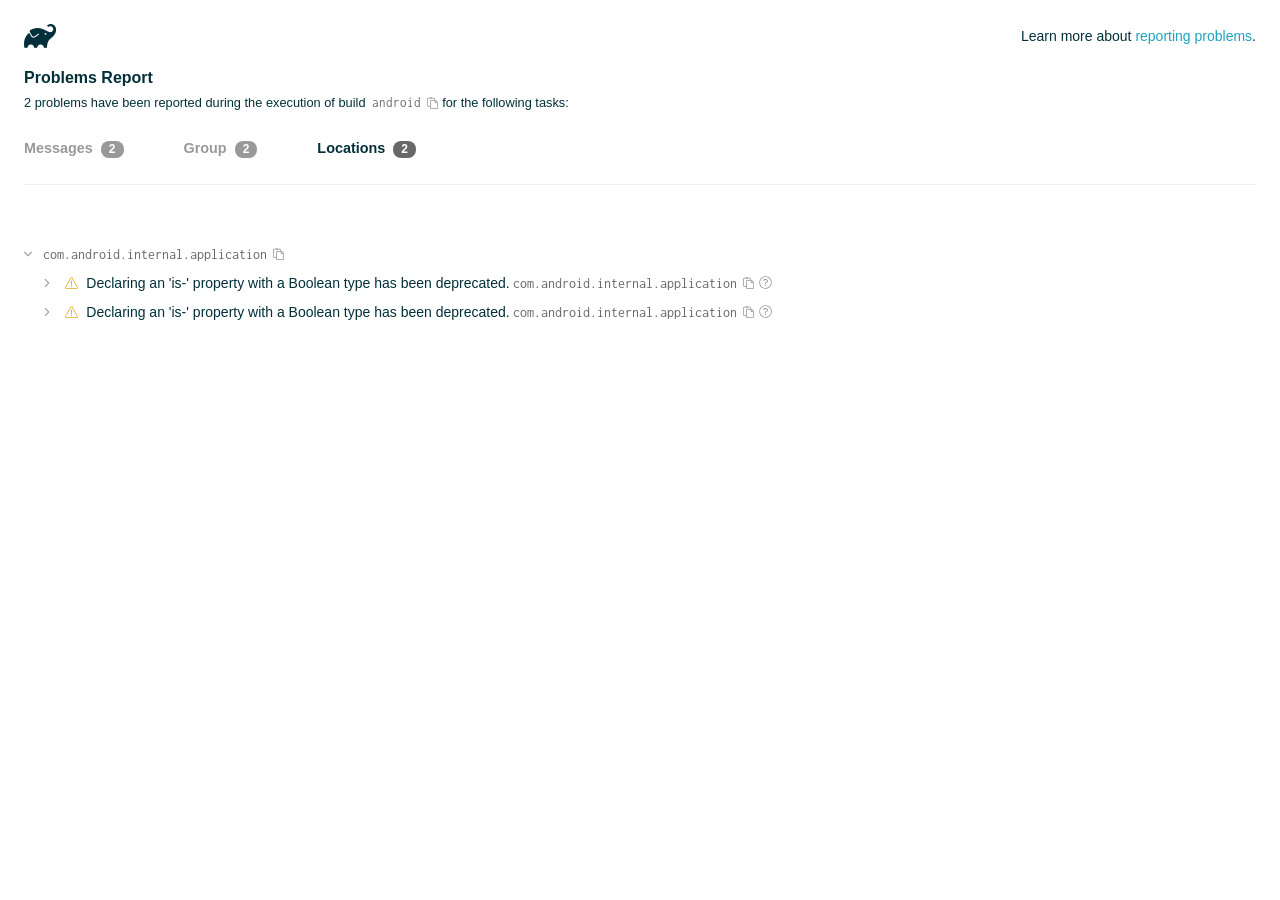
<file: android/build/reports/problems/problems-report.html>
<!DOCTYPE html>

<html lang="en">
<head>
    <!-- Required meta tags -->
    <meta charset="utf-8">
    <meta name="viewport" content="width=device-width, initial-scale=1, shrink-to-fit=no">

                    <style type="text/css">
                /*! normalize.css v7.0.0 | MIT License | github.com/necolas/normalize.css */
html {
    line-height: 1.15;
    -ms-text-size-adjust: 100%;
    -webkit-text-size-adjust: 100%
}

body {
    margin: 0
}

article, aside, footer, header, nav, section {
    display: block
}

h1 {
    font-size: 2em;
    margin: .67em 0
}

figcaption, figure, main {
    display: block
}

figure {
    margin: 1em 40px
}

hr {
    box-sizing: content-box;
    height: 0;
    overflow: visible
}

pre {
    font-family: monospace, monospace;
    font-size: 1em
}

a {
    background-color: transparent;
    -webkit-text-decoration-skip: objects
}

abbr[title] {
    border-bottom: none;
    text-decoration: underline;
    text-decoration: underline dotted
}

b, strong {
    font-weight: inherit
}

b, strong {
    font-weight: bolder
}

code, kbd, samp {
    font-family: monospace, monospace;
    font-size: 1em
}

dfn {
    font-style: italic
}

mark {
    background-color: #ff0;
    color: #000
}

small {
    font-size: 80%
}

sub, sup {
    font-size: 75%;
    line-height: 0;
    position: relative;
    vertical-align: baseline
}

sub {
    bottom: -.25em
}

sup {
    top: -.5em
}

audio, video {
    display: inline-block
}

audio:not([controls]) {
    display: none;
    height: 0
}

img {
    border-style: none
}

svg:not(:root) {
    overflow: hidden
}

button, input, optgroup, select, textarea {
    font-family: sans-serif;
    font-size: 100%;
    line-height: 1.15;
    margin: 0
}

button, input {
    overflow: visible
}

button, select {
    text-transform: none
}

[type=reset], [type=submit], button, html [type=button] {
    -webkit-appearance: button
}

[type=button]::-moz-focus-inner, [type=reset]::-moz-focus-inner, [type=submit]::-moz-focus-inner, button::-moz-focus-inner {
    border-style: none;
    padding: 0
}

[type=button]:-moz-focusring, [type=reset]:-moz-focusring, [type=submit]:-moz-focusring, button:-moz-focusring {
    outline: 1px dotted ButtonText
}

fieldset {
    padding: .35em .75em .625em
}

legend {
    box-sizing: border-box;
    color: inherit;
    display: table;
    max-width: 100%;
    padding: 0;
    white-space: normal
}

progress {
    display: inline-block;
    vertical-align: baseline
}

textarea {
    overflow: auto
}

[type=checkbox], [type=radio] {
    box-sizing: border-box;
    padding: 0
}

[type=number]::-webkit-inner-spin-button, [type=number]::-webkit-outer-spin-button {
    height: auto
}

[type=search] {
    -webkit-appearance: textfield;
    outline-offset: -2px
}

[type=search]::-webkit-search-cancel-button, [type=search]::-webkit-search-decoration {
    -webkit-appearance: none
}

::-webkit-file-upload-button {
    -webkit-appearance: button;
    font: inherit
}

details, menu {
    display: block
}

summary {
    display: list-item
}

canvas {
    display: inline-block
}

template {
    display: none
}

[hidden] {
    display: none
}

/* configuration cache styles */

.report-wrapper {
    margin: 0;
    padding: 0 24px;
}

.gradle-logo {
    width: 32px;
    height: 24px;
    background-image: url("[data-uri]");
    background-size: contain;
}

.header {
    display: flex;
    flex-wrap: wrap;
    position: fixed;
    top: 0;
    left: 0;
    width: 100%;
    padding: 24px 24px 0 24px;
    background-color: white;
    z-index: 1;
}

.learn-more {
    margin-left: auto;
    align-self: center;
    font-size: 0.875rem;
    font-weight: normal;
}

.title {
    display: flex;
    align-items: center;
    padding: 18px 0 24px 0;
    flex: 1 0 100%;
}

.content {
    font-size: 0.875rem;
    padding: 240px 0 48px;
    overflow-x: auto;
    white-space: nowrap;
}

.content ol:first-of-type {
    margin: 0;
}

.tree-btn {
    cursor: pointer;
    display: inline-block;
    width: 16px;
    height: 16px;
    background-size: contain;
    background-repeat: no-repeat;
    vertical-align: middle;
    margin-top: -0.2em;
}

.tree-btn.collapsed {
    background-image: url('data:image/svg+xml;utf8,<svg xmlns="http://www.w3.org/2000/svg" viewBox="0 0 192 512"><path d="M166.9 264.5l-117.8 116c-4.7 4.7-12.3 4.7-17 0l-7.1-7.1c-4.7-4.7-4.7-12.3 0-17L127.3 256 25.1 155.6c-4.7-4.7-4.7-12.3 0-17l7.1-7.1c4.7-4.7 12.3-4.7 17 0l117.8 116c4.6 4.7 4.6 12.3-.1 17z" fill="%23999999" stroke="%23999999"/></svg>');
}

.tree-btn.expanded {
    background-image: url('data:image/svg+xml;utf8,<svg xmlns="http://www.w3.org/2000/svg" viewBox="0 0 256 512"><path d="M119.5 326.9L3.5 209.1c-4.7-4.7-4.7-12.3 0-17l7.1-7.1c4.7-4.7 12.3-4.7 17 0L128 287.3l100.4-102.2c4.7-4.7 12.3-4.7 17 0l7.1 7.1c4.7 4.7 4.7 12.3 0 17L136.5 327c-4.7 4.6-12.3 4.6-17-.1z" fill="%23999999" stroke="%23999999"/></svg>');
}

ul .tree-btn {
    margin-right: 3px;
}

.leaf-icon {
    display: inline-block;
    width: 16px;
    height: 16px;
    background-image: url('data:image/svg+xml;utf8,<svg xmlns="http://www.w3.org/2000/svg" viewBox="0 0 256 512"><path d="M32 256 H224" stroke="%23999999" stroke-width="48" stroke-linecap="round"/></svg>');
    background-size: contain;
    background-repeat: no-repeat;
    vertical-align: middle;
    margin-top: -0.2em;
}

.invisible-text {
    user-select: all; /* Allow the text to be selectable */
    color: transparent; /* Hide the text */
    text-indent: -9999px; /* Move the text out of view */
    position: relative;
    white-space: pre; /* Preserve meaningful whitespace in the invisible text for copying */
}

.text-for-copy {
    display: inline-block;
}

.enum-icon {
    display: inline-block;
    width: 16px;
    height: 16px;
    background-image: url('data:image/svg+xml;utf8,<svg xmlns="http://www.w3.org/2000/svg" viewBox="0 0 1024 1024"><circle cx="512" cy="512" r="200" /></svg>');
    background-size: contain;
    background-repeat: no-repeat;
    vertical-align: middle;
    margin-inline-start: 0.5ex;
    margin-inline-end: 0.5ex;
    margin-top: -0.2em;
}

.error-icon {
    display: inline-block;
    width: 16px;
    height: 16px;
    background-image: url('data:image/svg+xml;utf8,<svg xmlns="http://www.w3.org/2000/svg" viewBox="0 0 320 512"><path d="M193.94 256L296.5 153.44l21.15-21.15c3.12-3.12 3.12-8.19 0-11.31l-22.63-22.63c-3.12-3.12-8.19-3.12-11.31 0L160 222.06 36.29 98.34c-3.12-3.12-8.19-3.12-11.31 0L2.34 120.97c-3.12 3.12-3.12 8.19 0 11.31L126.06 256 2.34 379.71c-3.12 3.12-3.12 8.19 0 11.31l22.63 22.63c3.12 3.12 8.19 3.12 11.31 0L160 289.94 262.56 392.5l21.15 21.15c3.12 3.12 8.19 3.12 11.31 0l22.63-22.63c3.12-3.12 3.12-8.19 0-11.31L193.94 256z" fill="%23FC461E" stroke="%23FC461E"/></svg>');
    background-size: contain;
    background-repeat: no-repeat;
    vertical-align: middle;
    margin-inline-start: 0.5ex;
    margin-inline-end: 0.5ex;
    margin-top: -0.2em;
}

.advice-icon {
    display: inline-block;
    width: 16px;
    height: 16px;
    background-image: url('data:image/svg+xml;utf8,<svg width="800px" height="800px" viewBox="-4.93 0 122.88 122.88" version="1.1" id="Layer_1" xmlns="http://www.w3.org/2000/svg" xmlns:xlink="http://www.w3.org/1999/xlink"  style="enable-background:new 0 0 113.01 122.88" xml:space="preserve"><g><path d="M44.13,102.06c-1.14,0.03-2.14-0.81-2.3-1.96c-0.17-1.2,0.64-2.31,1.82-2.54c-1.3-7.37-4.85-11.43-8.6-15.72 c-2.92-3.34-5.95-6.81-8.34-11.92c-2.35-5.03-3.64-10.23-3.6-15.63c0.05-5.4,1.42-10.96,4.4-16.71c0.02-0.04,0.04-0.07,0.06-0.11 l0,0c3.91-6.62,9.38-11.04,15.47-13.52c5.11-2.09,10.66-2.8,16.1-2.3c5.42,0.5,10.73,2.2,15.37,4.94 c5.9,3.49,10.75,8.67,13.42,15.21c1.44,3.54,2.42,7.49,2.54,11.82c0.12,4.31-0.62,8.96-2.61,13.88 c-2.66,6.59-6.18,10.68-9.47,14.51c-3.03,3.53-5.85,6.81-7.42,11.84c0.89,0.21,1.59,0.94,1.73,1.9c0.17,1.24-0.7,2.39-1.94,2.56 l-0.77,0.11c-0.14,1.09-0.23,2.26-0.27,3.51l0.25-0.04c1.24-0.17,2.39,0.7,2.56,1.94c0.17,1.24-0.7,2.39-1.94,2.56l-0.78,0.11 c0.01,0.15,0.02,0.3,0.03,0.45l0,0c0.07,0.88,0.08,1.73,0.03,2.54l0.13-0.02c1.25-0.15,2.38,0.74,2.54,1.98 c0.15,1.25-0.74,2.38-1.98,2.54l-1.68,0.21c-1.2,3.11-3.34,5.48-5.87,6.94c-1.74,1.01-3.67,1.59-5.61,1.71 c-1.97,0.12-3.96-0.25-5.78-1.13c-2.08-1.02-3.94-2.71-5.29-5.14c-0.65-0.33-1.13-0.97-1.23-1.75c-0.04-0.31-0.01-0.61,0.07-0.89 c-0.39-1.16-0.68-2.43-0.87-3.83l-0.07,0.01c-1.24,0.17-2.39-0.7-2.56-1.94c-0.17-1.24,0.7-2.39,1.94-2.56l0.54-0.08 C44.19,104.32,44.18,103.16,44.13,102.06L44.13,102.06z M2.18,58.86C1.01,58.89,0.04,57.98,0,56.81c-0.04-1.17,0.88-2.14,2.05-2.18 l8.7-0.3c1.17-0.04,2.14,0.88,2.18,2.05c0.04,1.17-0.88,2.14-2.05,2.18L2.18,58.86L2.18,58.86z M110.68,50.25 c1.16-0.12,2.2,0.73,2.32,1.89c0.12,1.16-0.73,2.2-1.89,2.32l-8.66,0.91c-1.16,0.12-2.2-0.73-2.32-1.89 c-0.12-1.16,0.73-2.2,1.89-2.32L110.68,50.25L110.68,50.25z M94.91,14.78c0.65-0.97,1.96-1.23,2.93-0.58 c0.97,0.65,1.23,1.96,0.58,2.93l-4.84,7.24c-0.65,0.97-1.96,1.23-2.93,0.58c-0.97-0.65-1.23-1.96-0.58-2.93L94.91,14.78 L94.91,14.78z M57.63,2.06c0.03-1.17,1-2.09,2.16-2.06c1.17,0.03,2.09,1,2.06,2.16l-0.22,8.7c-0.03,1.17-1,2.09-2.16,2.06 c-1.17-0.03-2.09-1-2.06-2.16L57.63,2.06L57.63,2.06z M13.88,15.53c-0.86-0.8-0.9-2.14-0.11-2.99c0.8-0.86,2.14-0.9,2.99-0.11 l6.37,5.94c0.86,0.8,0.9,2.14,0.11,2.99c-0.8,0.86-2.14,0.9-2.99,0.11L13.88,15.53L13.88,15.53z M47.88,96.95l18.49-2.63 c1.59-6.7,5.05-10.73,8.8-15.08c3.08-3.58,6.36-7.4,8.76-13.34c1.76-4.35,2.41-8.43,2.31-12.19c-0.1-3.75-0.96-7.21-2.24-10.34 c-2.3-5.63-6.51-10.11-11.65-13.15c-4.11-2.43-8.8-3.94-13.59-4.37c-4.77-0.44-9.64,0.19-14.13,2.02 c-5.26,2.15-9.99,5.97-13.39,11.72c-2.64,5.12-3.86,10.02-3.9,14.73c-0.04,4.74,1.11,9.33,3.2,13.8c2.13,4.56,4.97,7.8,7.69,10.92 C42.47,83.9,46.48,88.49,47.88,96.95L47.88,96.95z M65.62,99.02l-17.27,2.45c0.05,1.1,0.07,2.25,0.05,3.47l17.05-2.42 C65.47,101.29,65.52,100.12,65.62,99.02L65.62,99.02z M48.49,109.52c0.12,0.92,0.3,1.76,0.53,2.54l16.55-2.04 c0.11-0.86,0.13-1.77,0.05-2.74l0,0l0-0.02l-0.01-0.17L48.49,109.52L48.49,109.52z M51.37,116.36c0.64,0.67,1.35,1.19,2.1,1.55 c1.15,0.56,2.42,0.79,3.67,0.72c1.29-0.08,2.57-0.47,3.74-1.15c1.1-0.64,2.09-1.53,2.88-2.65L51.37,116.36L51.37,116.36z"/></g></svg>');
    background-size: contain;
    background-repeat: no-repeat;
    vertical-align: middle;
    margin-inline-start: 0.5ex;
    margin-inline-end: 0.5ex;
    margin-top: -0.2em;
}

.warning-icon {
    display: inline-block;
    width: 13px;
    height: 13px;
    background-image: url('data:image/svg+xml;utf8,<svg xmlns="http://www.w3.org/2000/svg" viewBox="0 0 576 512"><path d="M270.2 160h35.5c3.4 0 6.1 2.8 6 6.2l-7.5 196c-.1 3.2-2.8 5.8-6 5.8h-20.5c-3.2 0-5.9-2.5-6-5.8l-7.5-196c-.1-3.4 2.6-6.2 6-6.2zM288 388c-15.5 0-28 12.5-28 28s12.5 28 28 28 28-12.5 28-28-12.5-28-28-28zm281.5 52L329.6 24c-18.4-32-64.7-32-83.2 0L6.5 440c-18.4 31.9 4.6 72 41.6 72H528c36.8 0 60-40 41.5-72zM528 480H48c-12.3 0-20-13.3-13.9-24l240-416c6.1-10.6 21.6-10.7 27.7 0l240 416c6.2 10.6-1.5 24-13.8 24z" fill="%23DEAD22" stroke="%23DEAD22"/></svg>');
    background-size: contain;
    background-repeat: no-repeat;
    vertical-align: middle;
    margin-inline-start: 0.3ex;
    margin-inline-end: 1.1ex;
    margin-top: -0.1em;
}

.documentation-button {
    cursor: pointer;
    display: inline-block;
    width: 13px;
    height: 13px;
    background-image: url('data:image/svg+xml;utf8,<svg xmlns="http://www.w3.org/2000/svg" viewBox="0 0 512 512"><path d="M256 340c-15.464 0-28 12.536-28 28s12.536 28 28 28 28-12.536 28-28-12.536-28-28-28zm7.67-24h-16c-6.627 0-12-5.373-12-12v-.381c0-70.343 77.44-63.619 77.44-107.408 0-20.016-17.761-40.211-57.44-40.211-29.144 0-44.265 9.649-59.211 28.692-3.908 4.98-11.054 5.995-16.248 2.376l-13.134-9.15c-5.625-3.919-6.86-11.771-2.645-17.177C185.658 133.514 210.842 116 255.67 116c52.32 0 97.44 29.751 97.44 80.211 0 67.414-77.44 63.849-77.44 107.408V304c0 6.627-5.373 12-12 12zM256 40c118.621 0 216 96.075 216 216 0 119.291-96.61 216-216 216-119.244 0-216-96.562-216-216 0-119.203 96.602-216 216-216m0-32C119.043 8 8 119.083 8 256c0 136.997 111.043 248 248 248s248-111.003 248-248C504 119.083 392.957 8 256 8z" fill="%23999999" stroke="%23999999"/></svg>');
    background-size: contain;
    background-repeat: no-repeat;
    vertical-align: middle;
    margin-inline-start: 0.5ex;
    margin-inline-end: 0.5ex;
    margin-top: -0.2em;
}

.documentation-button::selection {
    color: transparent;
}

.documentation-button:hover {
    color: transparent;
}

.copy-button {
    cursor: pointer;
    display: inline-block;
    width: 12px;
    height: 12px;
    background-image: url('data:image/svg+xml;utf8,<svg xmlns="http://www.w3.org/2000/svg" viewBox="0 0 448 512"><path d="M433.941 193.941l-51.882-51.882A48 48 0 0 0 348.118 128H320V80c0-26.51-21.49-48-48-48h-66.752C198.643 13.377 180.858 0 160 0s-38.643 13.377-45.248 32H48C21.49 32 0 53.49 0 80v288c0 26.51 21.49 48 48 48h80v48c0 26.51 21.49 48 48 48h224c26.51 0 48-21.49 48-48V227.882a48 48 0 0 0-14.059-33.941zm-22.627 22.627a15.888 15.888 0 0 1 4.195 7.432H352v-63.509a15.88 15.88 0 0 1 7.431 4.195l51.883 51.882zM160 30c9.941 0 18 8.059 18 18s-8.059 18-18 18-18-8.059-18-18 8.059-18 18-18zM48 384c-8.822 0-16-7.178-16-16V80c0-8.822 7.178-16 16-16h66.752c6.605 18.623 24.389 32 45.248 32s38.643-13.377 45.248-32H272c8.822 0 16 7.178 16 16v48H176c-26.51 0-48 21.49-48 48v208H48zm352 96H176c-8.822 0-16-7.178-16-16V176c0-8.822 7.178-16 16-16h144v72c0 13.2 10.8 24 24 24h72v208c0 8.822-7.178 16-16 16z" fill="%23999999" stroke="%23999999"/></svg>');
    background-size: contain;
    background-repeat: no-repeat;
    vertical-align: middle;
    margin-inline-start: 0.5ex;
    margin-top: -0.2em;
}

.groups{
    display: flex;
    border-bottom: 1px solid #EDEEEF;
    flex: 1 0 100%;
}

.uncategorized {
    display: flex;
    border-top: 4px solid #EDEEEF;
    flex: 1 0 100%;
}

.group-selector {
    padding: 0 52px 24px 0;
    font-size: 0.9rem;
    font-weight: bold;
    color: #999999;
    cursor: pointer;
}

.group-selector__count {
    margin: 0 8px;
    border-radius: 8px;
    background-color: #999;
    color: #fff;
    padding: 1px 8px 2px;
    font-size: 0.75rem;
}

.group-selector--active {
    color: #02303A;
    cursor: auto;
}

.group-selector--active .group-selector__count {
    background-color: #686868;
}

.group-selector--disabled {
    cursor: not-allowed;
}

.accordion-header {
    cursor: pointer;
}

.container {
    padding-left: 0.5em;
    padding-right: 0.5em;
}

.stacktrace {
    border-radius: 4px;
    overflow-x: auto;
    padding: 0.5rem;
    margin-bottom: 0;
    min-width: 1000px;
}

/* Lato (bold, regular) */
@font-face {
    font-display: swap;
    font-family: Lato;
    font-weight: 500;
    font-style: normal;
    src: url("https://assets.gradle.com/lato/fonts/lato-semibold/lato-semibold.woff2") format("woff2"),
    url("https://assets.gradle.com/lato/fonts/lato-semibold/lato-semibold.woff") format("woff");
}

@font-face {
    font-display: swap;
    font-family: Lato;
    font-weight: bold;
    font-style: normal;
    src: url("https://assets.gradle.com/lato/fonts/lato-bold/lato-bold.woff2") format("woff2"),
    url("https://assets.gradle.com/lato/fonts/lato-bold/lato-bold.woff") format("woff");
}

* {
    -webkit-box-sizing: border-box;
    -moz-box-sizing: border-box;
    box-sizing: border-box;
}

html,
body {
    margin: 0;
    padding: 0;
}

html {
    font-family: "Lato", "Helvetica Neue", Arial, sans-serif;
    font-size: 16px;
    font-weight: 400;
    line-height: 1.5;
}

body {
    color: #02303A;
    background-color: #ffffff;
    -webkit-text-size-adjust: 100%;
    -ms-text-size-adjust: 100%;
    -webkit-font-smoothing: antialiased;
}


/* typography */
h1, h2, h3, h4, h5, h6 {
    color: #02303A;
    text-rendering: optimizeLegibility;
    margin: 0;
}

h1 {
    font-size: 1rem;
}

h2 {
    font-size: 0.9rem;
}

h3 {
    font-size: 1.125rem;
}

h4, h5, h6 {
    font-size: 0.875rem;
}

h1 code {
    font-weight: bold;
}

ul, ol, dl {
    list-style-position: outside;
    line-height: 1.6;
    padding: 0;
    margin: 0 0 0 20px;
    list-style-type: none;
}

li {
    line-height: 2;
}

a {
    color: #1DA2BD;
    text-decoration: none;
    transition: all 0.3s ease, visibility 0s;
}

a:hover {
    color: #35c1e4;
}

/* code */
code, pre {
    font-family: Inconsolata, Monaco, "Courier New", monospace;
    font-style: normal;
    font-variant-ligatures: normal;
    font-variant-caps: normal;
    font-variant-numeric: normal;
    font-variant-east-asian: normal;
    font-weight: normal;
    font-stretch: normal;
    color: #686868;
}

*:not(pre) > code {
    letter-spacing: 0;
    padding: 0.1em 0.5ex;
    text-rendering: optimizeSpeed;
    word-spacing: -0.15em;
    word-wrap: break-word;
}

pre {
    font-size: 0.75rem;
    line-height: 1.8;
    margin-top: 0;
    margin-bottom: 1.5em;
    padding: 1rem;
}

pre code {
    background-color: transparent;
    color: inherit;
    line-height: 1.8;
    font-size: 100%;
    padding: 0;
}

a code {
    color: #1BA8CB;
}

pre.code, pre.programlisting, pre.screen, pre.tt {
    background-color: #f7f7f8;
    border-radius: 4px;
    font-size: 1em;
    line-height: 1.45;
    margin-bottom: 1.25em;
    overflow-x: auto;
    padding: 1rem;
}

li em, p em {
    padding: 0 1px;
}

code em, tt em {
    text-decoration: none;
}

code + .copy-button {
    margin-inline-start: 0.2ex;
}

.java-exception {
    font-size: 0.75rem;
    padding-left: 24px;
}

.java-exception ul {
    margin: 0;
    line-height: inherit;
}

.java-exception code {
    white-space: pre;
}

.java-exception-part-toggle {
    user-select: none;
    cursor: pointer;
    border-radius: 2px;
    padding: 0.1em 0.2em;
    background: azure;
    color: #686868;
}

                </style>
    <!-- Inconsolata is used as a default monospace font in the report. -->
    <link rel="stylesheet" href="https://fonts.googleapis.com/css?family=Inconsolata:400,700" />

    <title>Gradle Configuration Cache</title>
</head>
<body>

<div id="playground"></div>

<div class="report" id="report">
    Loading...
</div>

<script type="text/javascript">
function configurationCacheProblems() { return (
// begin-report-data
{"diagnostics":[{"locations":[{"pluginId":"com.android.internal.application"}],"problem":[{"text":"Declaring an 'is-' property with a Boolean type has been deprecated."}],"severity":"WARNING","problemDetails":[{"text":"Starting with Gradle 9.0, this property will be ignored by Gradle."}],"contextualLabel":"Declaring an 'is-' property with a Boolean type has been deprecated.","documentationLink":"https://docs.gradle.org/8.13/userguide/upgrading_version_8.html#groovy_boolean_properties","problemId":[{"name":"deprecation","displayName":"Deprecation"},{"name":"declaring-an-is-property-with-a-boolean-type","displayName":"Declaring an 'is-' property with a Boolean type has been deprecated."}],"solutions":[[{"text":"Add a method named 'getCrunchPngs' with the same behavior and mark the old one with @Deprecated, or change the type of 'com.android.build.gradle.internal.dsl.BuildType$AgpDecorated.isCrunchPngs' (and the setter) to 'boolean'."}],[{"text":"The combination of method name and return type is not consistent with Java Bean property rules and will become unsupported in future versions of Groovy."}]]},{"locations":[{"pluginId":"com.android.internal.application"}],"problem":[{"text":"Declaring an 'is-' property with a Boolean type has been deprecated."}],"severity":"WARNING","problemDetails":[{"text":"Starting with Gradle 9.0, this property will be ignored by Gradle."}],"contextualLabel":"Declaring an 'is-' property with a Boolean type has been deprecated.","documentationLink":"https://docs.gradle.org/8.13/userguide/upgrading_version_8.html#groovy_boolean_properties","problemId":[{"name":"deprecation","displayName":"Deprecation"},{"name":"declaring-an-is-property-with-a-boolean-type","displayName":"Declaring an 'is-' property with a Boolean type has been deprecated."}],"solutions":[[{"text":"Add a method named 'getUseProguard' with the same behavior and mark the old one with @Deprecated, or change the type of 'com.android.build.gradle.internal.dsl.BuildType.isUseProguard' (and the setter) to 'boolean'."}],[{"text":"The combination of method name and return type is not consistent with Java Bean property rules and will become unsupported in future versions of Groovy."}]]}],"problemsReport":{"totalProblemCount":2,"buildName":"android","requestedTasks":"","documentationLink":"https://docs.gradle.org/8.13/userguide/reporting_problems.html","documentationLinkCaption":"Problem report","summaries":[]}}
// end-report-data
);}
</script>
                <script type="text/javascript">
                !function(n,t){"object"==typeof exports&&"object"==typeof module?module.exports=t():"function"==typeof define&&define.amd?define([],t):"object"==typeof exports?exports["configuration-cache-report"]=t():n["configuration-cache-report"]=t()}(this,(()=>(({70:function(){void 0===ArrayBuffer.isView&&(ArrayBuffer.isView=function(n){return null!=n&&null!=n.__proto__&&n.__proto__.__proto__===Int8Array.prototype.__proto__}),void 0===Math.imul&&(Math.imul=function(n,t){return(4294901760&n)*(65535&t)+(65535&n)*(0|t)|0}),this["configuration-cache-report"]=function(n){"use strict";var t,r,i,e,u,o,f,s,c,a,h,l,_,v,d,g,w,b,p,m,k,y,q,B,C,x,j,P,I,S,z,E,T,L,N,A,M,F,D,O,R,H,$,G,U,V,Q,Z,Y,W,K,X,J,nn,tn,rn,en,un,on,fn,sn,cn,an,hn,ln,_n,vn,dn,gn,wn,bn,pn,mn,kn,yn,qn,Bn,Cn,xn,jn,Pn,In,Sn,zn=Math.imul,En=ArrayBuffer.isView;function Tn(n,t){if(!(t>=0))throw fu(ie("Requested element count "+t+" is less than zero."));return function(n,t){if(!(t>=0))throw fu(ie("Requested element count "+t+" is less than zero."));if(0===t)return pt();if(t>=n.length)return function(n){switch(n.length){case 0:return pt();case 1:return gr(n[0]);default:return function(n){return Ar(function(n){return new qt(n,!1)}(n))}(n)}}(n);if(1===t)return gr(n[0]);var r=0,i=Nr(),e=0,u=n.length;n:for(;e<u;){var o=n[e];if(e=e+1|0,i.d(o),(r=r+1|0)===t)break n}return i}(n,Wn(n.length-t|0,0))}function Ln(n,t,r,i,e,u,o){return t=t===A?", ":t,r=r===A?"":r,i=i===A?"":i,e=e===A?-1:e,u=u===A?"...":u,o=o===A?null:o,function(n,t,r,i,e,u,o,f){r=r===A?", ":r,i=i===A?"":i,e=e===A?"":e,u=u===A?-1:u,o=o===A?"...":o,f=f===A?null:f,t.e(i);var s=0,c=0,a=n.length;n:for(;c<a;){var h=n[c];if(c=c+1|0,(s=s+1|0)>1&&t.e(r),!(u<0||s<=u))break n;Qt(t,h,f)}return u>=0&&s>u&&t.e(o),t.e(e),t}(n,bi(),t,r,i,e,u,o).toString()}function Nn(n){return n.length-1|0}function An(n,t){if(null==t){var r=0,i=n.length-1|0;if(r<=i)do{var e=r;if(r=r+1|0,null==n[e])return e}while(r<=i)}else{var u=0,o=n.length-1|0;if(u<=o)do{var f=u;if(u=u+1|0,oe(t,n[f]))return f}while(u<=o)}return-1}function Mn(n,t,r,i,e,u,o){return t=t===A?", ":t,r=r===A?"":r,i=i===A?"":i,e=e===A?-1:e,u=u===A?"...":u,o=o===A?null:o,Fn(n,bi(),t,r,i,e,u,o).toString()}function Fn(n,t,r,i,e,u,o,f){r=r===A?", ":r,i=i===A?"":i,e=e===A?"":e,u=u===A?-1:u,o=o===A?"...":o,f=f===A?null:f,t.e(i);var s=0,c=n.f();n:for(;c.g();){var a=c.h();if((s=s+1|0)>1&&t.e(r),!(u<0||s<=u))break n;Qt(t,a,f)}return u>=0&&s>u&&t.e(o),t.e(e),t}function Dn(n){if(n.i())throw mu("List is empty.");return n.j(0)}function On(n){return new Yn(n)}function Rn(n){if(Ue(n,Ti)){var t;switch(n.k()){case 0:t=pt();break;case 1:t=gr(Ue(n,Ei)?n.j(0):n.f().h());break;default:t=Hn(n)}return t}return mt(Vn(n))}function Hn(n){return Ar(n)}function $n(n){if(Ue(n,Ti)&&n.k()<=1)return Rn(n);var t=Vn(n);return function(n){var t=(n.k()/2|0)-1|0;if(t<0)return lr();var r=kt(n),i=0;if(i<=t)do{var e=i;i=i+1|0;var u=n.j(e);n.f4(e,n.j(r)),n.f4(r,u),r=r-1|0}while(e!==t)}(t),t}function Gn(n,t){if(!(t>=0))throw fu(ie("Requested element count "+t+" is less than zero."));return function(n,t){if(!(t>=0))throw fu(ie("Requested element count "+t+" is less than zero."));if(0===t)return pt();if(Ue(n,Ti)){if(t>=n.k())return Rn(n);if(1===t)return gr(function(n){if(Ue(n,Ei))return Dn(n);var t=n.f();if(!t.g())throw mu("Collection is empty.");return t.h()}(n))}var r=0,i=Nr(),e=n.f();n:for(;e.g();){var u=e.h();if(i.d(u),(r=r+1|0)===t)break n}return mt(i)}(n,Wn(n.k()-t|0,0))}function Un(n,t){if(!(t>=0))throw fu(ie("Requested element count "+t+" is less than zero."));if(0===t)return pt();var r=n.k();if(t>=r)return Rn(n);if(1===t)return gr(Qn(n));var i=Nr();if(Ue(n,li)){var e=r-t|0;if(e<r)do{var u=e;e=e+1|0,i.d(n.j(u))}while(e<r)}else for(var o=n.l(r-t|0);o.g();){var f=o.h();i.d(f)}return i}function Vn(n){return Ue(n,Ti)?Hn(n):Zn(n,Lr())}function Qn(n){if(n.i())throw mu("List is empty.");return n.j(kt(n))}function Zn(n,t){for(var r=n.f();r.g();){var i=r.h();t.d(i)}return t}function Yn(n){this.n_1=n}function Wn(n,t){return n<t?t:n}function Kn(n,t){return n>t?t:n}function Xn(n,t){return Ut().q(n,t,-1)}function Jn(n,t){return new Et(n,t)}function nt(n){var t=n.f();if(!t.g())return pt();var r=t.h();if(!t.g())return gr(r);var i=Lr();for(i.d(r);t.g();)i.d(t.h());return i}function tt(n){this.r_1=n}function rt(n,t){this.s_1=n,this.t_1=t}function it(){}function et(n){this.x_1=n,this.w_1=0}function ut(n,t){this.a1_1=n,et.call(this,n),ft().b1(t,this.a1_1.k()),this.w_1=t}function ot(){t=this}function ft(){return null==t&&new ot,t}function st(){ft(),it.call(this)}function ct(n){this.h1_1=n}function at(n,t){return t===n?"(this Map)":Oi(t)}function ht(n,t){var r;n:{for(var i=n.o().f();i.g();){var e=i.h();if(oe(e.j1(),t)){r=e;break n}}r=null}return r}function lt(){r=this}function _t(){return null==r&&new lt,r}function vt(n){this.q1_1=n,it.call(this)}function dt(){_t(),this.n1_1=null,this.o1_1=null}function gt(){i=this}function wt(){return null==i&&new gt,i}function bt(n){return n.length>0?nu(n):pt()}function pt(){return null==e&&new yt,e}function mt(n){switch(n.k()){case 0:return pt();case 1:return gr(n.j(0));default:return n}}function kt(n){return n.k()-1|0}function yt(){e=this,this.z1_1=new de(-1478467534,-1720727600)}function qt(n,t){this.b2_1=n,this.c2_1=t}function Bt(){u=this}function Ct(){return null==u&&new Bt,u}function xt(n,t){return Ue(n,Ti)?n.k():t}function jt(n,t){if(Ue(t,Ti))return n.m(t);for(var r=!1,i=t.f();i.g();){var e=i.h();n.d(e)&&(r=!0)}return r}function Pt(){}function It(n,t){this.h2_1=n,this.g2_1=n.i2_1.l(function(n,t){if(!(0<=t&&t<=n.k()))throw cu("Position index "+t+" must be in range ["+Oe(0,n.k())+"].");return n.k()-t|0}(n,t))}function St(n){st.call(this),this.i2_1=n}function zt(n){this.k2_1=n,this.j2_1=n.l2_1.f()}function Et(n,t){this.l2_1=n,this.m2_1=t}function Tt(n){for(;n.n2_1.g();){var t=n.n2_1.h();if(n.q2_1.t2_1(t)===n.q2_1.s2_1)return n.p2_1=t,n.o2_1=1,lr()}n.o2_1=0}function Lt(n){this.q2_1=n,this.n2_1=n.r2_1.f(),this.o2_1=-1,this.p2_1=null}function Nt(n,t,r){t=t===A||t,this.r2_1=n,this.s2_1=t,this.t2_1=r}function At(){return null==o&&new Mt,o}function Mt(){o=this,this.u2_1=new de(1993859828,793161749)}function Ft(n,t,r){return Dt(Dt(n,r)-Dt(t,r)|0,r)}function Dt(n,t){var r=n%t|0;return r>=0?r:r+t|0}function Ot(){f=this,this.p_1=new Ht(1,0)}function Rt(){return null==f&&new Ot,f}function Ht(n,t){Rt(),Vt.call(this,n,t,1)}function $t(n,t,r){Pt.call(this),this.d3_1=r,this.e3_1=t,this.f3_1=this.d3_1>0?n<=t:n>=t,this.g3_1=this.f3_1?n:this.e3_1}function Gt(){s=this}function Ut(){return null==s&&new Gt,s}function Vt(n,t,r){if(Ut(),0===r)throw fu("Step must be non-zero.");if(r===vr().MIN_VALUE)throw fu("Step must be greater than Int.MIN_VALUE to avoid overflow on negation.");this.z2_1=n,this.a3_1=function(n,t,r){var i;if(r>0)i=n>=t?t:t-Ft(t,n,r)|0;else{if(!(r<0))throw fu("Step is zero.");i=n<=t?t:t+Ft(n,t,0|-r)|0}return i}(n,t,r),this.b3_1=r}function Qt(n,t,r){null!=r?n.e(r(t)):null==t||Ze(t)?n.e(t):t instanceof zi?n.i3(t.h3_1):n.e(Oi(t))}function Zt(n,t,r){if(n===t)return!0;if(!(r=r!==A&&r))return!1;var i=mi(n),e=mi(t);return i===e||oe(new zi(Zi(Pi(i).toLowerCase(),0)),new zi(Zi(Pi(e).toLowerCase(),0)))}function Yt(n){return Wi(n)-1|0}function Wt(n,t,r,i){return r=r===A?0:r,(i=i!==A&&i)||"string"!=typeof n?Kt(n,t,r,Wi(n),i):n.indexOf(t,r)}function Kt(n,t,r,i,e,u){var o=(u=u!==A&&u)?Xn(Kn(r,Yt(n)),Wn(i,0)):Oe(Wn(r,0),Kn(i,Wi(n)));if("string"==typeof n&&"string"==typeof t){var f=o.z2_1,s=o.a3_1,c=o.b3_1;if(c>0&&f<=s||c<0&&s<=f)do{var a=f;if(f=f+c|0,xi(t,0,n,a,Wi(t),e))return a}while(a!==s)}else{var h=o.z2_1,l=o.a3_1,_=o.b3_1;if(_>0&&h<=l||_<0&&l<=h)do{var v=h;if(h=h+_|0,tr(t,0,n,v,Wi(t),e))return v}while(v!==l)}return-1}function Xt(n){var t=0,r=Wi(n)-1|0,i=!1;n:for(;t<=r;){var e=ki(Zi(n,i?r:t));if(i){if(!e)break n;r=r-1|0}else e?t=t+1|0:i=!0}return Ki(n,t,r+1|0)}function Jt(n,t){return ie(Ki(n,t.y2(),t.c3()+1|0))}function nr(n,t,r,i,e){r=r===A?0:r,i=i!==A&&i,rr(e=e===A?0:e);var u,o,f=nu(t);return new ur(n,r,e,(u=f,o=i,function(n,t){var r=function(n,t,r,i){if(!i&&1===t.k()){var e=function(n){if(Ue(n,Ei))return function(n){var t;switch(n.k()){case 0:throw mu("List is empty.");case 1:t=n.j(0);break;default:throw fu("List has more than one element.")}return t}(n);var t=n.f();if(!t.g())throw mu("Collection is empty.");var r=t.h();if(t.g())throw fu("Collection has more than one element.");return r}(t),u=Wt(n,e,r);return u<0?null:fr(u,e)}var o=Oe(Wn(r,0),Wi(n));if("string"==typeof n){var f=o.z2_1,s=o.a3_1,c=o.b3_1;if(c>0&&f<=s||c<0&&s<=f)do{var a,h=f;f=f+c|0;n:{for(var l=t.f();l.g();){var _=l.h();if(xi(_,0,n,h,_.length,i)){a=_;break n}}a=null}if(null!=a)return fr(h,a)}while(h!==s)}else{var v=o.z2_1,d=o.a3_1,g=o.b3_1;if(g>0&&v<=d||g<0&&d<=v)do{var w,b=v;v=v+g|0;n:{for(var p=t.f();p.g();){var m=p.h();if(tr(m,0,n,b,m.length,i)){w=m;break n}}w=null}if(null!=w)return fr(b,w)}while(b!==d)}return null}(n,u,t,o);return null==r?null:fr(r.t3_1,r.u3_1.length)}))}function tr(n,t,r,i,e,u){if(i<0||t<0||t>(Wi(n)-e|0)||i>(Wi(r)-e|0))return!1;var o=0;if(o<e)do{var f=o;if(o=o+1|0,!Zt(Zi(n,t+f|0),Zi(r,i+f|0),u))return!1}while(o<e);return!0}function rr(n){if(!(n>=0))throw fu(ie("Limit must be non-negative, but was "+n))}function ir(n){if(n.l3_1<0)n.j3_1=0,n.m3_1=null;else{var t;if(n.o3_1.r3_1>0?(n.n3_1=n.n3_1+1|0,t=n.n3_1>=n.o3_1.r3_1):t=!1,t||n.l3_1>Wi(n.o3_1.p3_1))n.m3_1=Oe(n.k3_1,Yt(n.o3_1.p3_1)),n.l3_1=-1;else{var r=n.o3_1.s3_1(n.o3_1.p3_1,n.l3_1);if(null==r)n.m3_1=Oe(n.k3_1,Yt(n.o3_1.p3_1)),n.l3_1=-1;else{var i=r.v3(),e=r.w3();n.m3_1=function(n,t){return t<=vr().MIN_VALUE?Rt().p_1:Oe(n,t-1|0)}(n.k3_1,i),n.k3_1=i+e|0,n.l3_1=n.k3_1+(0===e?1:0)|0}}n.j3_1=1}}function er(n){this.o3_1=n,this.j3_1=-1,this.k3_1=function(n,t,r){if(0>r)throw fu("Cannot coerce value to an empty range: maximum "+r+" is less than minimum 0.");return n<0?0:n>r?r:n}(n.q3_1,0,Wi(n.p3_1)),this.l3_1=this.k3_1,this.m3_1=null,this.n3_1=0}function ur(n,t,r,i){this.p3_1=n,this.q3_1=t,this.r3_1=r,this.s3_1=i}function or(n,t){this.t3_1=n,this.u3_1=t}function fr(n,t){return new or(n,t)}function sr(){}function cr(){}function ar(){}function hr(){c=this}function lr(){return null==c&&new hr,c}function _r(){a=this,this.MIN_VALUE=-2147483648,this.MAX_VALUE=2147483647,this.SIZE_BYTES=4,this.SIZE_BITS=32}function vr(){return null==a&&new _r,a}function dr(n){for(var t=[],r=n.f();r.g();)t.push(r.h());return t}function gr(n){return 0===(t=[n]).length?Lr():Ar(new qt(t,!0));var t}function wr(n){return n<0&&function(){throw yu("Index overflow has happened.")}(),n}function br(n){return void 0!==n.toArray?n.toArray():dr(n)}function pr(n){return function(n,t){for(var r=0,i=n.length;r<i;){var e=n[r];r=r+1|0,t.d(e)}return t}(t=[n],(r=t.length,i=ce(se(Zr)),function(n,t,r){zr.call(r),Zr.call(r),r.y5_1=function(n){return Ur(n,0,ce(se(Vr)))}(n)}(r,0,i),i));var t,r,i}function mr(){it.call(this)}function kr(n){this.j4_1=n,this.h4_1=0,this.i4_1=-1}function yr(n,t){this.n4_1=n,kr.call(this,n),ft().b1(t,this.n4_1.k()),this.h4_1=t}function qr(){mr.call(this),this.o4_1=0}function Br(n){this.r4_1=n}function Cr(n){this.s4_1=n}function xr(n,t){this.t4_1=n,this.u4_1=t}function jr(){zr.call(this)}function Pr(n){this.x4_1=n,zr.call(this)}function Ir(n){this.e5_1=n,mr.call(this)}function Sr(){dt.call(this),this.c5_1=null,this.d5_1=null}function zr(){mr.call(this)}function Er(){h=this;var n=Nr();n.c_1=!0,this.i5_1=n}function Tr(){return null==h&&new Er,h}function Lr(){return n=ce(se(Fr)),t=[],Fr.call(n,t),n;var n,t}function Nr(n){return t=ce(se(Fr)),r=[],Fr.call(t,r),t;var t,r}function Ar(n){return function(n,t){var r;return r=br(n),Fr.call(t,r),t}(n,ce(se(Fr)))}function Mr(n,t){return ft().e1(t,n.k()),t}function Fr(n){Tr(),qr.call(this),this.b_1=n,this.c_1=!1}function Dr(n,t,r,i,e){if(r===i)return n;var u=(r+i|0)/2|0,o=Dr(n,t,r,u,e),f=Dr(n,t,u+1|0,i,e),s=o===t?n:t,c=r,a=u+1|0,h=r;if(h<=i)do{var l=h;if(h=h+1|0,c<=u&&a<=i){var _=o[c],v=f[a];e.compare(_,v)<=0?(s[l]=_,c=c+1|0):(s[l]=v,a=a+1|0)}else c<=u?(s[l]=o[c],c=c+1|0):(s[l]=f[a],a=a+1|0)}while(l!==i);return s}function Or(n,t){return(3&n)-(3&t)|0}function Rr(){_=this}function Hr(n){this.n5_1=n,jr.call(this)}function $r(n){return function(n,t){Sr.call(t),Vr.call(t),t.t5_1=n,t.u5_1=n.w5()}(new Jr((null==_&&new Rr,_)),n),n}function Gr(){return $r(ce(se(Vr)))}function Ur(n,t,r){if($r(r),!(n>=0))throw fu(ie("Negative initial capacity: "+n));if(!(t>=0))throw fu(ie("Non-positive load factor: "+t));return r}function Vr(){this.v5_1=null}function Qr(n,t){return zr.call(t),Zr.call(t),t.y5_1=n,t}function Zr(){}function Yr(n,t){var r=Kr(n,n.h6_1.m5(t));if(null==r)return null;var i=r;if(null!=i&&Ve(i))return Wr(i,n,t);var e=i;return n.h6_1.l5(e.j1(),t)?e:null}function Wr(n,t,r){var i;n:{for(var e=0,u=n.length;e<u;){var o=n[e];if(e=e+1|0,t.h6_1.l5(o.j1(),r)){i=o;break n}}i=null}return i}function Kr(n,t){var r=n.i6_1[t];return void 0===r?null:r}function Xr(n){this.g6_1=n,this.z5_1=-1,this.a6_1=Object.keys(n.i6_1),this.b6_1=-1,this.c6_1=null,this.d6_1=!1,this.e6_1=-1,this.f6_1=null}function Jr(n){this.h6_1=n,this.i6_1=this.k6(),this.j6_1=0}function ni(){}function ti(n){this.n6_1=n,this.l6_1=null,this.m6_1=null,this.m6_1=this.n6_1.y6_1.v6_1}function ri(){v=this;var n,t=(fi(0,0,n=ce(se(si))),n);t.x6_1=!0,this.e7_1=t}function ii(){return null==v&&new ri,v}function ei(n,t,r){this.d7_1=n,xr.call(this,t,r),this.b7_1=null,this.c7_1=null}function ui(n){this.y6_1=n,jr.call(this)}function oi(){return $r(n=ce(se(si))),si.call(n),n.w6_1=Gr(),n;var n}function fi(n,t,r){return Ur(n,t,r),si.call(r),r.w6_1=Gr(),r}function si(){ii(),this.v6_1=null,this.x6_1=!1}function ci(){d=this;var n=ai(0),t=n.y5_1;(t instanceof si?t:_e()).j5(),this.f7_1=n}function ai(n){return function(n,t){return function(n,t,r){Qr(function(n,t){return fi(n,t,ce(se(si)))}(n,t),r),hi.call(r)}(n,0,t),t}(n,ce(se(hi)))}function hi(){null==d&&new ci}function li(){}function _i(){}function vi(n){_i.call(this),this.k7_1=n}function di(){gi.call(this)}function gi(){_i.call(this),this.m7_1=""}function wi(){if(!w){w=!0;var n="undefined"!=typeof process&&process.versions&&!!process.versions.node;g=n?new vi(process.stdout):new di}}function bi(){return n=ce(se(pi)),pi.call(n,""),n;var n}function pi(n){this.o7_1=void 0!==n?n:""}function mi(n){var t=Pi(n).toUpperCase();return t.length>1?n:Zi(t,0)}function ki(n){return function(n){return 9<=n&&n<=13||28<=n&&n<=32||160===n||n>4096&&(5760===n||8192<=n&&n<=8202||8232===n||8233===n||8239===n||8287===n||12288===n)}(n)}function yi(){b=this,this.q7_1=new RegExp("[\\\\^$*+?.()|[\\]{}]","g"),this.r7_1=new RegExp("[\\\\$]","g"),this.s7_1=new RegExp("\\$","g")}function qi(){return null==b&&new yi,b}function Bi(n,t){qi(),this.v7_1=n,this.w7_1=function(n){if(Ue(n,Ti)){var t;switch(n.k()){case 0:t=At();break;case 1:t=pr(Ue(n,Ei)?n.j(0):n.f().h());break;default:t=Zn(n,ai(n.k()))}return t}return function(n){switch(n.k()){case 0:return At();case 1:return pr(n.f().h());default:return n}}(Zn(n,(r=ce(se(hi)),Qr(oi(),r),hi.call(r),r)));var r}(t),this.x7_1=new RegExp(n,Mn(t,"","gu",A,A,A,Ci)),this.y7_1=null,this.z7_1=null}function Ci(n){return n.d8_1}function xi(n,t,r,i,e,u){return tr(n,t,r,i,e,u=u!==A&&u)}function ji(n,t){return n-t|0}function Pi(n){return String.fromCharCode(n)}function Ii(){p=this,this.e8_1=0,this.f8_1=65535,this.g8_1=55296,this.h8_1=56319,this.i8_1=56320,this.j8_1=57343,this.k8_1=55296,this.l8_1=57343,this.m8_1=2,this.n8_1=16}function Si(){return null==p&&new Ii,p}function zi(n){Si(),this.h3_1=n}function Ei(){}function Ti(){}function Li(){}function Ni(){}function Ai(){}function Mi(){}function Fi(){m=this}function Di(n,t){null==m&&new Fi,this.p8_1=n,this.q8_1=t}function Oi(n){var t=null==n?null:ie(n);return null==t?"null":t}function Ri(n){return new Hi(n)}function Hi(n){this.t8_1=n,this.s8_1=0}function $i(){return Qi(),k}function Gi(){return Qi(),y}function Ui(){return Qi(),q}function Vi(){return Qi(),B}function Qi(){x||(x=!0,k=new ArrayBuffer(8),y=new Float64Array($i()),new Float32Array($i()),q=new Int32Array($i()),Gi()[0]=-1,B=0!==Ui()[0]?1:0,C=1-Vi()|0)}function Zi(n,t){var r;if(Yi(n)){var i,e=n.charCodeAt(t);if(Si(),e<0?i=!0:(Si(),i=e>65535),i)throw fu("Invalid Char code: "+e);r=De(e)}else r=n.y3(t);return r}function Yi(n){return"string"==typeof n}function Wi(n){return Yi(n)?n.length:n.x3()}function Ki(n,t,r){return Yi(n)?n.substring(t,r):n.z3(t,r)}function Xi(n){return ie(n)}function Ji(n,t){var r;switch(typeof n){case"number":r="number"==typeof t?ne(n,t):t instanceof de?ne(n,t.w8()):te(n,t);break;case"string":case"boolean":r=te(n,t);break;default:r=function(n,t){return n.a4(t)}(n,t)}return r}function ne(n,t){var r;if(n<t)r=-1;else if(n>t)r=1;else if(n===t){var i;if(0!==n)i=0;else{var e=1/n;i=e===1/t?0:e<0?-1:1}r=i}else r=n!=n?t!=t?0:1:-1;return r}function te(n,t){return n<t?-1:n>t?1:0}function re(n){if(!("kotlinHashCodeValue$"in n)){var t=4294967296*Math.random()|0,r=new Object;r.value=t,r.enumerable=!1,Object.defineProperty(n,"kotlinHashCodeValue$",r)}return n.kotlinHashCodeValue$}function ie(n){return null==n?"null":function(n){return!!$e(n)||En(n)}(n)?"[...]":n.toString()}function ee(n){if(null==n)return 0;var t;switch(typeof n){case"object":t="function"==typeof n.hashCode?n.hashCode():re(n);break;case"function":t=re(n);break;case"number":t=function(n){return Qi(),(0|n)===n?Fe(n):(Gi()[0]=n,zn(Ui()[(Qi(),C)],31)+Ui()[Vi()]|0)}(n);break;case"boolean":t=n?1:0;break;default:t=ue(String(n))}return t}function ue(n){var t=0,r=0,i=n.length-1|0;if(r<=i)do{var e=r;r=r+1|0;var u=n.charCodeAt(e);t=zn(t,31)+u|0}while(e!==i);return t}function oe(n,t){return null==n?null==t:null!=t&&("object"==typeof n&&"function"==typeof n.equals?n.equals(t):n!=n?t!=t:"number"==typeof n&&"number"==typeof t?n===t&&(0!==n||1/n==1/t):n===t)}function fe(n,t){null!=Error.captureStackTrace?Error.captureStackTrace(n,t):n.stack=(new Error).stack}function se(n){return n.prototype}function ce(n){return Object.create(n)}function ae(n,t,r){Error.call(n),function(n,t,r){var i=Xe(Object.getPrototypeOf(n));if(!(1&i)){var e;if(null==t){var u;if(null!==t){var o=null==r?null:r.toString();u=null==o?A:o}else u=A;e=u}else e=t;n.message=e}2&i||(n.cause=r),n.name=Object.getPrototypeOf(n).constructor.name}(n,t,r)}function he(n){var t;return null==n?function(){throw ju()}():t=n,t}function le(){throw Iu()}function _e(){throw zu()}function ve(){j=this,this.x8_1=new de(0,-2147483648),this.y8_1=new de(-1,2147483647),this.z8_1=8,this.a9_1=64}function de(n,t){null==j&&new ve,ar.call(this),this.u8_1=n,this.v8_1=t}function ge(){return Me(),P}function we(){return Me(),I}function be(){return Me(),S}function pe(){return Me(),E}function me(){return Me(),T}function ke(n,t){if(Me(),xe(n,t))return 0;var r=Ie(n),i=Ie(t);return r&&!i?-1:!r&&i?1:Ie(qe(n,t))?-1:1}function ye(n,t){Me();var r=n.v8_1>>>16|0,i=65535&n.v8_1,e=n.u8_1>>>16|0,u=65535&n.u8_1,o=t.v8_1>>>16|0,f=65535&t.v8_1,s=t.u8_1>>>16|0,c=0,a=0,h=0,l=0;return c=(c=c+((a=(a=a+((h=(h=h+((l=l+(u+(65535&t.u8_1)|0)|0)>>>16|0)|0)+(e+s|0)|0)>>>16|0)|0)+(i+f|0)|0)>>>16|0)|0)+(r+o|0)|0,new de((h&=65535)<<16|(l&=65535),(c&=65535)<<16|(a&=65535))}function qe(n,t){return Me(),ye(n,t.e9())}function Be(n,t){if(Me(),Se(n))return ge();if(Se(t))return ge();if(xe(n,pe()))return ze(t)?pe():ge();if(xe(t,pe()))return ze(n)?pe():ge();if(Ie(n))return Ie(t)?Be(Ee(n),Ee(t)):Ee(Be(Ee(n),t));if(Ie(t))return Ee(Be(n,Ee(t)));if(Te(n,me())&&Te(t,me()))return Le(Ce(n)*Ce(t));var r=n.v8_1>>>16|0,i=65535&n.v8_1,e=n.u8_1>>>16|0,u=65535&n.u8_1,o=t.v8_1>>>16|0,f=65535&t.v8_1,s=t.u8_1>>>16|0,c=65535&t.u8_1,a=0,h=0,l=0,_=0;return l=l+((_=_+zn(u,c)|0)>>>16|0)|0,_&=65535,h=(h=h+((l=l+zn(e,c)|0)>>>16|0)|0)+((l=(l&=65535)+zn(u,s)|0)>>>16|0)|0,l&=65535,a=(a=(a=a+((h=h+zn(i,c)|0)>>>16|0)|0)+((h=(h&=65535)+zn(e,s)|0)>>>16|0)|0)+((h=(h&=65535)+zn(u,f)|0)>>>16|0)|0,h&=65535,a=a+(((zn(r,c)+zn(i,s)|0)+zn(e,f)|0)+zn(u,o)|0)|0,new de(l<<16|_,(a&=65535)<<16|h)}function Ce(n){return Me(),4294967296*n.v8_1+function(n){return Me(),n.u8_1>=0?n.u8_1:4294967296+n.u8_1}(n)}function xe(n,t){return Me(),n.v8_1===t.v8_1&&n.u8_1===t.u8_1}function je(n,t){if(Me(),t<2||36<t)throw vu("radix out of range: "+t);if(Se(n))return"0";if(Ie(n)){if(xe(n,pe())){var r=Pe(t),i=n.d9(r),e=qe(Be(i,r),n).g9();return je(i,t)+e.toString(t)}return"-"+je(Ee(n),t)}for(var u=2===t?31:t<=10?9:t<=21?7:t<=35?6:5,o=Le(Math.pow(t,u)),f=n,s="";;){var c=f.d9(o),a=qe(f,Be(c,o)).g9().toString(t);if(Se(f=c))return a+s;for(;a.length<u;)a="0"+a;s=a+s}}function Pe(n){return Me(),new de(n,n<0?-1:0)}function Ie(n){return Me(),n.v8_1<0}function Se(n){return Me(),0===n.v8_1&&0===n.u8_1}function ze(n){return Me(),!(1&~n.u8_1)}function Ee(n){return Me(),n.e9()}function Te(n,t){return Me(),ke(n,t)<0}function Le(n){if(Me(),(t=n)!=t)return ge();if(n<=-0x8000000000000000)return pe();if(n+1>=0x8000000000000000)return Me(),z;if(n<0)return Ee(Le(-n));var t,r=4294967296;return new de(n%r|0,n/r|0)}function Ne(n,t){return Me(),ke(n,t)>0}function Ae(n,t){return Me(),ke(n,t)>=0}function Me(){L||(L=!0,P=Pe(0),I=Pe(1),S=Pe(-1),z=new de(-1,2147483647),E=new de(0,-2147483648),T=Pe(16777216))}function Fe(n){return n instanceof de?n.g9():function(n){return n>2147483647?2147483647:n<-2147483648?-2147483648:0|n}(n)}function De(n){var t;return t=function(n){return n<<16>>16}(Fe(n)),function(n){return 65535&n}(t)}function Oe(n,t){return new Ht(n,t)}function Re(n,t,r,i){return He("class",n,t,r,i,null)}function He(n,t,r,i,e,u){return{kind:n,simpleName:t,associatedObjectKey:r,associatedObjects:i,suspendArity:e,$kClass$:A,iid:u}}function $e(n){return Array.isArray(n)}function Ge(n,t,r,i,e,u,o,f){null!=i&&(n.prototype=Object.create(i.prototype),n.prototype.constructor=n);var s=r(t,u,o,null==f?[]:f);n.$metadata$=s,null!=e&&((null!=s.iid?n:n.prototype).$imask$=function(n){for(var t=1,r=[],i=0,e=n.length;i<e;){var u=n[i];i=i+1|0;var o=t,f=u.prototype.$imask$,s=null==f?u.$imask$:f;null!=s&&(r.push(s),o=s.length);var c=u.$metadata$.iid,a=null==c?null:(l=void 0,v=1<<(31&(h=c)),(l=new Int32Array(1+(h>>5)|0))[_=h>>5]=l[_]|v,l);null!=a&&(r.push(a),o=Math.max(o,a.length)),o>t&&(t=o)}var h,l,_,v;return function(n,t){for(var r=0,i=new Int32Array(n);r<n;){for(var e=r,u=0,o=0,f=t.length;o<f;){var s=t[o];o=o+1|0,e<s.length&&(u|=s[e])}i[e]=u,r=r+1|0}return i}(t,r)}(e))}function Ue(n,t){return function(n,t){var r=n.$imask$;return null!=r&&function(n,t){var r=t>>5;if(r>n.length)return!1;var i=1<<(31&t);return!!(n[r]&i)}(r,t)}(n,t.$metadata$.iid)}function Ve(n){return!!$e(n)&&!n.$type$}function Qe(n){var t;switch(typeof n){case"string":case"number":case"boolean":case"function":t=!0;break;default:t=n instanceof Object}return t}function Ze(n){return"string"==typeof n||Ue(n,sr)}function Ye(n,t,r,i){return He("interface",n,t,r,i,(null==N&&(N=0),N=We()+1|0,We()))}function We(){if(null!=N)return N;!function(){throw Tu("lateinit property iid has not been initialized")}()}function Ke(n,t,r,i){return He("object",n,t,r,i,null)}function Xe(n){var t=n.constructor,r=null==t?null:t.$metadata$,i=null==r?null:r.errorInfo;if(null!=i)return i;var e,u=0;if(Je(n,"message")&&(u|=1),Je(n,"cause")&&(u|=2),3!==u){var o=(e=n,Object.getPrototypeOf(e));o!=Error.prototype&&(u|=Xe(o))}return null!=r&&(r.errorInfo=u),u}function Je(n,t){return n.hasOwnProperty(t)}function nu(n){return new Fr(n)}function tu(n,t,r){for(var i=new Int32Array(r),e=0,u=0,o=0,f=0,s=n.length;f<s;){var c=Zi(n,f);f=f+1|0;var a=t[c];if(u|=(31&a)<<o,a<32){var h=e;e=h+1|0,i[h]=u,u=0,o=0}else o=o+5|0}return i}function ru(n,t){for(var r=0,i=n.length-1|0,e=-1,u=0;r<=i;)if(t>(u=n[e=(r+i|0)/2|0]))r=e+1|0;else{if(t===u)return e;i=e-1|0}return e-(t<u?1:0)|0}function iu(){M=this;var n="ABCDEFGHIJKLMNOPQRSTUVWXYZabcdefghijklmnopqrstuvwxyz0123456789+/",t=new Int32Array(128),r=0,i=Wi(n)-1|0;if(r<=i)do{var e=r;r=r+1|0,t[Zi(n,e)]=e}while(r<=i);var u=tu("[base64]/DxENVNU+B9zCwBwBPPCkDPNnBPqDYY1R8B7FkFgTgwGgwUwmBgKwBuBScmEP/BPPPPPPrBP8B7F1B/ErBqC6B7BiBmBfQsBUwCw/KwqIwLwETPcPjQgJxFgBlBsD",t,222),o=new Int32Array(u.length),f=0,s=u.length-1|0;if(f<=s)do{var c=f;f=f+1|0,o[c]=0===c?u[c]:o[c-1|0]+u[c]|0}while(f<=s);this.h9_1=o,this.i9_1=tu("[base64]/BPPPPPPBPf4FrBjEhBpC3B5BKaWPrBOwCk/KsCuLqDHPbPxPsFtEaaqDL",t,222),this.j9_1=tu("[base64]//v+85BkwvoIsgoyI4yguI0whiwEowri4CoghsJowgqYowgm4DkwgsY/nwnzPowhmYkg6wI8yggZswikwHgxgmIoxgqYkwgk4DkxgmIkgoioBsgssoBgzgyI8g9gL8g9kI0wgwJoxgkoC0wgioFkw/[base64]//3q16B///q1qBH/qlqq9Bholqq9B1i00a1q10qD1op1HkwmigEigiy6Cptogq1Bixo1kDq7/j00B2qgoBWGFm1lz50B6s5q1+BGWhggzhwBFFhgk4//Bo2jigE8wguI8wguI8wgugUog1qoB4qjmIwwi2KgkYHHH4lBgiFWkgIWoghssMmz5smrBZ3q1y50B5sm7gzBtz1smzB5smz50BqzqtmzB5sgzqzBF2/9//5BowgoIwmnkzPkwgk4C8ys65BkgoqI0wgy6FghquZo2giY0ghiIsgh24B4ghsQ8QF/v1q1OFs0O8iCHHF1qggz/B8wg6Iznv+//B08QgohsjK0QGFk7hsQ4gB",t,222)}function eu(){return null==M&&new iu,M}function uu(){F=this,this.k9_1=new Int32Array([170,186,688,704,736,837,890,7468,7544,7579,8305,8319,8336,8560,9424,11388,42652,42864,43e3,43868]),this.l9_1=new Int32Array([1,1,9,2,5,1,1,63,1,37,1,1,13,16,26,2,2,1,2,4])}function ou(){return null==F&&new uu,F}function fu(n){var t=function(n,t){return wu(n,t),su.call(t),t}(n,ce(se(su)));return fe(t,fu),t}function su(){fe(this,su)}function cu(n){var t=function(n,t){return wu(n,t),au.call(t),t}(n,ce(se(au)));return fe(t,cu),t}function au(){fe(this,au)}function hu(n){var t=function(n,t){return wu(n,t),lu.call(t),t}(n,ce(se(lu)));return fe(t,hu),t}function lu(){fe(this,lu)}function _u(n,t){return ae(t,n),du.call(t),t}function vu(n){var t=_u(n,ce(se(du)));return fe(t,vu),t}function du(){fe(this,du)}function gu(n){return function(n){ae(n),du.call(n)}(n),bu.call(n),n}function wu(n,t){return _u(n,t),bu.call(t),t}function bu(){fe(this,bu)}function pu(){var n,t=(gu(n=ce(se(ku))),ku.call(n),n);return fe(t,pu),t}function mu(n){var t=function(n,t){return wu(n,t),ku.call(t),t}(n,ce(se(ku)));return fe(t,mu),t}function ku(){fe(this,ku)}function yu(n){var t=function(n,t){return wu(n,t),qu.call(t),t}(n,ce(se(qu)));return fe(t,yu),t}function qu(){fe(this,qu)}function Bu(){var n,t=(gu(n=ce(se(xu))),xu.call(n),n);return fe(t,Bu),t}function Cu(n){var t=function(n,t){return wu(n,t),xu.call(t),t}(n,ce(se(xu)));return fe(t,Cu),t}function xu(){fe(this,xu)}function ju(){var n,t=(gu(n=ce(se(Pu))),Pu.call(n),n);return fe(t,ju),t}function Pu(){fe(this,Pu)}function Iu(){var n,t=(gu(n=ce(se(Su))),Su.call(n),n);return fe(t,Iu),t}function Su(){fe(this,Su)}function zu(){var n,t=(gu(n=ce(se(Eu))),Eu.call(n),n);return fe(t,zu),t}function Eu(){fe(this,Eu)}function Tu(n){var t=function(n,t){return wu(n,t),Lu.call(t),t}(n,ce(se(Lu)));return fe(t,Tu),t}function Lu(){fe(this,Lu)}function Nu(n,t){var r,i=n.className;return(r="(^|.*\\s+)"+t+"($|\\s+.*)",function(n,t){return Bi.call(t,n,At()),t}(r,ce(se(Bi)))).a8(i)}function Au(n,t){this.o9_1=n,this.p9_1=t}function Mu(n){this.q9_1=n}function Fu(n,t,r){var i,e=Ff(),u=Wu(),o=Mf().ga(t),f=Wu();if(0===Wi(r))i=Lf();else{var s=n.ia_1,c=null==s?null:new Mu(s).v9(r,"Copy reference to the clipboard");i=null==c?Lf():c}return e.ja([u,o,f,i])}function Du(n){n=n===A?null:n,this.ia_1=n}function Ou(n,t,r){Yu.call(this),this.ma_1=n,this.na_1=t,this.oa_1=r}function Ru(n,t){this.ra_1=n,this.sa_1=t}function Hu(n,t){Yu.call(this),this.va_1=n,this.wa_1=t}function $u(n,t){Yu.call(this),this.xa_1=n,this.ya_1=t}function Gu(n){Yu.call(this),this.za_1=n}function Uu(n){Yu.call(this),this.ab_1=n}function Vu(n){Yu.call(this),this.bb_1=n}function Qu(n,t){Yu.call(this),this.cb_1=n,this.db_1=t}function Zu(n){Yu.call(this),this.eb_1=n}function Yu(){}function Wu(){return ro(),D}function Ku(){return ro(),O}function Xu(){return ro(),R}function Ju(){return ro(),H}function no(n){return ro(),Ff().fb(Jf(to),n)}function to(n){return ro(),n.gb(["invisible-text","text-for-copy"]),lr()}function ro(){$||($=!0,D=no("`"),O=no(" "),R=no("("),H=no(")"))}function io(n,t){Yu.call(this),this.hb_1=n,this.ib_1=t}function eo(n){Yu.call(this),this.jb_1=n}function uo(n,t){Yu.call(this),this.kb_1=n,this.lb_1=t}function oo(n){Yu.call(this),this.mb_1=n}function fo(n){Yu.call(this),this.nb_1=n}function so(n){Yu.call(this),this.ob_1=n}function co(n,t,r){Yu.call(this),this.pb_1=n,this.qb_1=t,this.rb_1=r}function ao(n){Yu.call(this),this.sb_1=n}function ho(n){Yu.call(this),this.tb_1=n}function lo(n){return n.xb_1.vb_1.k()}function _o(){if(Z)return lr();Z=!0,G=new ko("Inputs",0,"Build configuration inputs"),U=new ko("ByMessage",1,"Problems grouped by message"),V=new ko("ByLocation",2,"Problems grouped by location"),Q=new ko("IncompatibleTasks",3,"Incompatible tasks")}function vo(n){yc.call(this),this.yb_1=n}function go(n){yc.call(this),this.ac_1=n}function wo(n){yc.call(this),this.bc_1=n}function bo(n){yc.call(this),this.cc_1=n}function po(n){yo.call(this),this.dc_1=n}function mo(n,t,r,i,e,u,o,f){this.ec_1=n,this.fc_1=t,this.gc_1=r,this.hc_1=i,this.ic_1=e,this.jc_1=u,this.kc_1=o,this.lc_1=f}function ko(n,t,r){Di.call(this,n,t),this.qc_1=r}function yo(){Bc.call(this)}function qo(n,t){var r=Af(),i=Jf(Lo),e=Af().y9(Jf(No),[]),u=function(n,t){var r,i=Af(),e=Jf(Oo),u=Ff().ga("Learn more about the "),o=$f();return i.y9(e,[u,o.fb(Jf((r=t,function(n){return n.bd(r.tc_1),lr()})),t.sc_1),Ff().ga(".")])}(0,t.gc_1),o=Af().y9(Jf(Ao),[Co(0,t)]),f=Af();return r.y9(i,[e,u,o,f.y9(Jf(Mo),[Io(0,Ro(),t.lc_1,lo(t.jc_1)),Io(0,Ho(),t.lc_1,lo(t.hc_1)),Io(0,$o(),t.lc_1,lo(t.ic_1)),Io(0,Go(),t.lc_1,lo(t.kc_1))])])}function Bo(n,t){var r,i,e=Af(),u=Jf(Fo);switch(t.lc_1.q8_1){case 0:r=zo(0,t.jc_1,((i=function(n){return new wo(n)}).callableName="<init>",i));break;case 3:r=zo(0,t.kc_1,function(){var n=function(n){return new bo(n)};return n.callableName="<init>",n}());break;case 1:r=zo(0,t.hc_1,function(){var n=function(n){return new go(n)};return n.callableName="<init>",n}());break;case 2:r=zo(0,t.ic_1,function(){var n=function(n){return new vo(n)};return n.callableName="<init>",n}());break;default:le()}return e.y9(u,[r])}function Co(n,t){return Af().ja([Po(0,t),xo(0,t)])}function xo(n,t){for(var r=Af(),i=t.fc_1,e=Lr(),u=0,o=i.f();o.g();){var f=o.h(),s=u;u=s+1|0,jt(e,0===wr(s)?gr(jo(Vo(),f)):bt([Gf().ja([]),jo(Vo(),f)]))}return r.ha(e)}function jo(n,t){return Df().ja([Ic(t)])}function Po(n,t){return Nf().ja([jc().ka(t.ec_1)])}function Io(n,t,r,i){var e,u,o;return Af().y9(Jf((e=i,u=t,o=r,function(n){return n.t9("group-selector"),0===e?(n.t9("group-selector--disabled"),lr()):u.equals(o)?(n.t9("group-selector--active"),lr()):(n.u9(function(n){return function(t){return new po(n)}}(u)),lr()),lr()})),[Ff().rc(t.qc_1,[So(0,i)])])}function So(n,t){return Ff().y9(Jf(Do),[Ku(),Xu(),Ff().ga(""+t),Ju()])}function zo(n,t,r){return function(n,t,r){var i,e=Af(),u=Of();return e.ja([u.ha(ys(t,(i=r,function(n){var t,r=n.cd().ub_1;return r instanceof Hu?Nc(i,(Vo(),(t=function(n){return Eo(0,n)}).callableName="viewNode",t),n,r.va_1,r.wa_1,Cc()):r instanceof $u?Nc(i,function(){var n=function(n){return Eo(0,n)};return n.callableName="viewNode",n}(Vo()),n,r.xa_1,r.ya_1,xc()):r instanceof io?Nc(i,function(){var n=function(n){return Eo(0,n)};return n.callableName="viewNode",n}(Vo()),n,r.hb_1,r.ib_1,A,So(Vo(),n.cd().vb_1.k())):r instanceof Ou?Lc(i,n,r):Nc(i,function(){var n=function(n){return Eo(0,n)};return n.callableName="viewNode",n}(Vo()),n,r)})))])}(0,t.xb_1.uc().vc(),r)}function Eo(n,t){var r;return t instanceof eo?Sc((r=t,function(n){return n.ed("project "),n.fd(r.jb_1),lr()})):t instanceof co?Sc(function(n){return function(t){return t.ed(n.pb_1+" "),t.fd(n.qb_1),t.ed(" of "),t.fd(n.rb_1),lr()}}(t)):t instanceof so?Sc(function(n){return function(t){return t.ed("system property "),t.fd(n.ob_1),lr()}}(t)):t instanceof uo?Sc(function(n){return function(t){return t.ed("task "),t.fd(n.kb_1),t.ed(" of type "),t.fd(n.lb_1),lr()}}(t)):t instanceof fo?Sc(function(n){return function(t){return t.ed("bean of type "),t.fd(n.nb_1),lr()}}(t)):t instanceof ao?Sc(function(n){return function(t){return t.ed(n.sb_1),lr()}}(t)):t instanceof ho?Sc(function(n){return function(t){return t.ed("class "),t.fd(n.tb_1),lr()}}(t)):t instanceof Zu?Sc(function(n){return function(t){return t.ed(n.eb_1),lr()}}(t)):t instanceof Gu?Ic(t.za_1):t instanceof Qu?Qo(t):Ff().ga(ie(t))}function To(n){return n.t9("report-wrapper"),lr()}function Lo(n){return n.t9("header"),lr()}function No(n){return n.t9("gradle-logo"),lr()}function Ao(n){return n.t9("title"),lr()}function Mo(n){return n.t9("groups"),lr()}function Fo(n){return n.t9("content"),lr()}function Do(n){return n.t9("group-selector__count"),lr()}function Oo(n){return n.t9("learn-more"),lr()}function Ro(){return _o(),G}function Ho(){return _o(),U}function $o(){return _o(),V}function Go(){return _o(),Q}function Uo(){Y=this}function Vo(){return null==Y&&new Uo,Y}function Qo(n){var t;return $f().fb(Jf((t=n,function(n){return n.t9("documentation-button"),n.bd(t.cb_1),lr()})),n.db_1)}function Zo(n,t,r){this.kd_1=n,this.ld_1=t,this.md_1=r}function Yo(n,t,r){this.nd_1=n,this.od_1=t,this.pd_1=r}function Wo(n,t){for(var r=vf(n),i=t.trace,e=Nr(i.length),u=0,o=i.length;u<o;){var f,s=i[u];u=u+1|0,f=Jo(s),e.d(f)}return new Zo(t,r,e)}function Ko(n,t){var r,i=null==(r=t.kd_1.error)?null:nf(r);null==i||n.d(i)}function Xo(n){return function(n,t,r){var i=null==n.error?null:new Hu(t,r);return null==i?new $u(t,r):i}(n.kd_1,new Gu(n.ld_1),ef(n.kd_1))}function Jo(n){var t;switch(n.kind){case"Project":t=new eo(n.path);break;case"Task":t=new uo(n.path,n.type);break;case"TaskPath":t=new oo(n.path);break;case"Bean":t=new fo(n.type);break;case"Field":t=new co("field",n.name,n.declaringType);break;case"InputProperty":t=new co("input property",n.name,n.task);break;case"OutputProperty":t=new co("output property",n.name,n.task);break;case"SystemProperty":t=new so(n.name);break;case"PropertyUsage":t=new co("property",n.name,n.from);break;case"BuildLogic":t=new ao(n.location);break;case"BuildLogicClass":t=new ho(n.type);break;default:t=new Zu("Gradle runtime")}return t}function nf(n){var t=n.parts;if(null==t){var r=n.summary;return null==r?null:new Gu(vf(r))}for(var i=n.summary,e=null==i?null:vf(i),u=Lr(),o=Ri(t);o.g();){var f=rf(o.h());null==f||u.d(f)}for(var s=Mn(u,"\n"),c=Lr(),a=Ri(t);a.g();){var h=tf(a.h());null==h||c.d(h)}return new Ou(e,s,c)}function tf(n){var t=rf(n);if(null==t)return null;var r,i,e=nt(new Nt(function(n,t,r,i){var e;return Jn(nr(n,["\r\n","\n","\r"],A,r=r!==A&&r,i=i===A?0:i),(e=n,function(n){return Jt(e,n)}))}(t),!0,lf));return new Ru(e,(r=!(null==n.internalText),i=e.k(),r&&i>1?ps():null))}function rf(n){var t=n.text;return null==t?n.internalText:t}function ef(n){var t=n.documentationLink;return null==t?null:new Qu(t,"")}function uf(n,t){return new cs(of(n,jf().sd(t),ps()))}function of(n,t,r){return new ks(n,function(n,t){var r,i=Jn(On(n.o()),If);return nt(Jn(new rt(i,new ff(_f)),(r=t,function(n){return of(n.v3(),n.w3().wd_1,r)})))}(t,1===Pf(t)?ms():ps()),0===Pf(t)?ps():r)}function ff(n){this.td_1=n}function sf(n){var t=Lr(),r=n.ld_1,i=Dn(r.ca_1).fa_1,e=ie(Xt(Ze(i)?i:_e())),u=r.vd(function(n,t){var r;if(!(t>=0))throw fu(ie("Requested element count "+t+" is less than zero."));if(0===t)return Rn(n);if(Ue(n,Ti)){var i=n.k()-t|0;if(i<=0)return pt();if(1===i)return gr(function(n){if(Ue(n,Ei))return Qn(n);var t=n.f();if(!t.g())throw mu("Collection is empty.");for(var r=t.h();t.g();)r=t.h();return r}(n));if(r=Nr(),Ue(n,Ei)){if(Ue(n,li)){var e=t,u=n.k();if(e<u)do{var o=e;e=e+1|0,r.d(n.j(o))}while(e<u)}else for(var f=n.l(t);f.g();){var s=f.h();r.d(s)}return r}}else r=Lr();for(var c=0,a=n.f();a.g();){var h=a.h();c>=t?r.d(h):c=c+1|0}return mt(r)}(r.ca_1,1));return t.d(new io(new Zu(e),ef(n.kd_1))),t.d(new Gu(u)),t.m(n.md_1),t.j5()}function cf(n){var t=Lr(),r=n.ld_1,i=r.vd(r.ca_1);return t.d(new $u(new Gu(i),ef(n.kd_1))),t.j5()}function af(n){var t=Lr();return t.d(Xo(n)),t.m(n.md_1),Ko(t,n),t.j5()}function hf(n){var t=Lr();return t.m(new St(n.md_1)),t.d(Xo(n)),Ko(t,n),t.j5()}function lf(n){return Wi(n)>0}function _f(n,t){return function(n,t){return n===t?0:null==n?-1:null==t?1:Ji(null!=n&&("string"==(i=typeof(r=n))||"boolean"===i||function(n){return"number"==typeof n||n instanceof de}(r)||Ue(r,cr))?n:_e(),t);var r,i}(Oi(n.v3()),Oi(t.v3()))}function vf(n){var t;return Bf().qd((t=n,function(n){for(var r=t,i=0,e=r.length;i<e;){var u=r[i];i=i+1|0;var o=u.text;null==o||n.ed(o);var f=u.name;null==f||(n.fd(f),lr())}return lr()}))}function df(n,t){return(0!==(r=n)?r.toString():"No")+" "+gf(t,n)+" "+wf(n)+" found";var r}function gf(n,t){return t<2?n:n+"s"}function wf(n){return n<=1?"was":"were"}function bf(n,t){this.sc_1=n,this.tc_1=t}function pf(n){kf.call(this),this.fa_1=n}function mf(n,t){kf.call(this),this.da_1=n,this.ea_1=t}function kf(){}function yf(){this.dd_1=Lr()}function qf(){W=this}function Bf(){return null==W&&new qf,W}function Cf(n){Bf(),this.ca_1=n}function xf(){K=this}function jf(){return null==K&&new xf,K}function Pf(n){return n.k()}function If(n){var t=n.j1(),r=n.i1();return fr(t,new Sf(Ue(r,Ni)?r:_e()))}function Sf(n){jf(),this.wd_1=n}function zf(n,t,r){var i;Tf(t,n,r),i="Component mounted at #"+n.id+".",wi(),(wi(),g).j7(i)}function Ef(n){var t=document.getElementById(n);if(null==t)throw hu("'"+n+"' element missing");return t}function Tf(n,t,r){var i,e,u;i=n.z9(r),e=t,u=function(n,t,r){return function(i){return Tf(n,r,n.ba(i,t)),lr()}}(n,r,t),fs(),e.innerHTML="",us(e,i,u)}function Lf(){return fs(),X}function Nf(){return fs(),J}function Af(){return fs(),nn}function Mf(){return fs(),tn}function Ff(){return fs(),rn}function Df(){return fs(),en}function Of(){return fs(),un}function Rf(){return fs(),on}function Hf(){return fs(),fn}function $f(){return fs(),sn}function Gf(){return fs(),cn}function Uf(n){this.x9_1=n}function Vf(){an=this}function Qf(){return null==an&&new Vf,an}function Zf(){hn=this,Xf.call(this)}function Yf(){return null==hn&&new Zf,hn}function Wf(n,t,r,i){t=t===A?pt():t,r=r===A?null:r,i=i===A?pt():i,Xf.call(this),this.be_1=n,this.ce_1=t,this.de_1=r,this.ee_1=i}function Kf(){}function Xf(){Qf()}function Jf(n){fs();var t,r=Lr();return n(new ns((t=r,function(n){return t.d(n),lr()}))),r}function ns(n){this.r9_1=n}function ts(n,t){es.call(this),this.fe_1=n,this.ge_1=t}function rs(n){es.call(this),this.he_1=n}function is(n,t){es.call(this),this.ie_1=n,this.je_1=t}function es(){}function us(n,t,r){if(fs(),t instanceof Wf)!function(n,t,r){var i=function(n,t,r){var i=n.createElement(t);return r(i),i}(he(n.ownerDocument),t,r);n.appendChild(i)}(n,t.be_1,(e=t,u=r,function(n){for(var t=e.ce_1.f();t.g();)os(n,t.h(),u);var r=e.de_1;null==r||function(n,t){n.appendChild(he(n.ownerDocument).createTextNode(t))}(n,r);for(var i=e.ee_1.f();i.g();)us(n,i.h(),u);return lr()}));else if(t instanceof Kf){var i=t instanceof Kf?t:_e();us(n,i.ke_1,function(n,t){return function(r){return n(t.le_1(r)),lr()}}(r,i))}else if(oe(t,Yf()))return lr();var e,u}function os(n,t,r){var i,e;fs(),t instanceof is?n.setAttribute(t.ie_1,t.je_1):t instanceof rs?function(n,t){for(var r=Lr(),i=0,e=t.length;i<e;){var u=t[i];i=i+1|0,Nu(n,u)||r.d(u)}var o=r;if(!o.i()){var f=n.className,s=ie(Xt(Ze(f)?f:_e())),c=bi();c.p7(s),0!==Wi(s)&&c.p7(" "),Fn(o,c," "),n.className=c.toString()}}(n,[t.he_1]):t instanceof ts&&n.addEventListener(t.fe_1,(i=r,e=t,function(n){return n.stopPropagation(),i(e.ge_1(n)),lr()}))}function fs(){ln||(ln=!0,X=Yf(),new Uf("hr"),J=new Uf("h1"),new Uf("h2"),nn=new Uf("div"),new Uf("pre"),tn=new Uf("code"),rn=new Uf("span"),en=new Uf("small"),un=new Uf("ol"),on=new Uf("ul"),fn=new Uf("li"),sn=new Uf("a"),cn=new Uf("br"),new Uf("p"))}function ss(n){as.call(this),this.ne_1=n}function cs(n){this.xb_1=n}function as(){}function hs(n){return n.me(A,A,n.wb_1.ad())}function ls(){_n=this}function _s(){return null==_n&&new ls,_n}function vs(){if(gn)return lr();gn=!0,vn=new ws("Collapsed",0),dn=new ws("Expanded",1)}function ds(n){bs.call(this),this.ve_1=n}function gs(n,t,r){bs.call(this),this.se_1=n,this.te_1=t,this.ue_1=r}function ws(n,t){Di.call(this,n,t)}function bs(){}function ps(){return vs(),vn}function ms(){return vs(),dn}function ks(n,t,r){t=t===A?pt():t,r=r===A?ps():r,this.ub_1=n,this.vb_1=t,this.wb_1=r}function ys(n,t){return nt(Jn(n,(r=t,function(n){return function(n,t){var r,i=n.cd(),e=Hf(),u=t(n),o=i.vb_1;r=null==(i.wb_1.equals(ms())&&!o.i()?o:null)?null:function(n,t){return Rf().ha(function(n,t){return ys(n.vc(),t)}(n,t))}(n,t);var f=r;return e.ja([u,null==f?Lf():f])}(n,r)})));var r}function qs(){if(kn)return lr();kn=!0,bn=new Bs("ByMessage",0,"Messages"),pn=new Bs("ByGroup",1,"Group"),mn=new Bs("ByFileLocation",2,"Locations")}function Bs(n,t,r){Di.call(this,n,t),this.cf_1=r}function Cs(n,t){this.df_1=n,this.ef_1=t}function xs(n,t){this.ff_1=n,this.gf_1=t}function js(n){return new ks(new Gu(Bf().rd(n+" more problem"+(n>1?"s have":" has")+" been skipped")))}function Ps(n,t,r,i){var e,u,o=n.v1(t);if(null==o){var f=Lr(),s=fr(new ks(new Vs(Bf().qd((u=t,function(n){return n.fd(u),lr()}))),f,ms()),f);n.h5(t,s),e=s}else e=o;e.u3_1.d(Es(r,i))}function Is(n,t,r,i){var e;if(t=t===A?Lr():t,r=r===A?oi():r,i===A){var u=wn;wn=u+1|0,e=u}else e=i;i=e,this.hf_1=n,this.if_1=t,this.jf_1=r,this.kf_1=i}function Ss(n,t){if(t.i())return null;for(var r,i=n,e=null,u=t.f();u.g();){var o=u.h();r=e;var f,s=i,c=o.ef_1+" ("+o.df_1+")",a=s.v1(c);if(null==a){var h=Lr(),l=new Is(new ks(new Vs(Bf().qd(Fs(o))),h,ms()),h);s.h5(c,l),f=l}else f=a;e=f,null==r||he(r).if_1.u(he(e).hf_1)||he(r).if_1.d(he(e).hf_1),i=he(e).jf_1}return e}function zs(n,t){if(n.k()===t.length){var r;n:{var i=function(n,t){var r=t.length,i=xt(n,10),e=Nr(Math.min(i,r)),u=0,o=n.f();t:for(;o.g();){var f,s=o.h();if(u>=r)break t;var c=u;u=c+1|0,f=fr(s,t[c]),e.d(f)}return e}(n,t);if(Ue(i,Ti)&&i.i())r=!0;else{for(var e=i.f();e.g();){var u=e.h();if(u.t3_1.df_1!==u.u3_1.name||u.t3_1.ef_1!==u.u3_1.displayName){r=!1;break n}}r=!0}}return r}return!1}function Es(n,t,r){var i=function(n,t,r){t=t===A?null:t;var i=Ns(function(n,t){return n&&null!=t.contextualLabel?he(t.contextualLabel):Ts(t)}(r=r!==A&&r,n),t).j5();return Ls(n,new Gu(i))}(n,t=t===A?null:t,r=r!==A&&r),e=function(n,t,r){r=r!==A&&r;var i,e=n.problemDetails;if(null==e)i=null;else{var u,o=e[0].text,f=null==o?null:function(n,t,r,i){if(r=r!==A&&r,i=i===A?0:i,1===t.length){var e=t[0];if(0!==Wi(e))return function(n,t,r,i){rr(i);var e=0,u=Wt(n,t,e,r);if(-1===u||1===i)return gr(ie(n));var o,f=i>0,s=Nr(f&&Kn(i,10));n:do{var c;if(c=ie(Ki(n,e,u)),s.d(c),e=u+t.length|0,f&&s.k()===(i-1|0))break n;u=Wt(n,t,e,r)}while(-1!==u);return o=ie(Ki(n,e,Wi(n))),s.d(o),s}(n,e,r,i)}for(var u=function(n){return new tt(n)}(nr(n,t,A,r,i)),o=Nr(xt(u,10)),f=u.f();f.g();){var s;s=Jt(n,f.h()),o.d(s)}return o}(o,["\n"]);if(null==f)u=null;else{for(var s=Nr(xt(f,10)),c=f.f();c.g();){var a,h=c.h();a=Ms(n)?Bf().qd(Os(h)):Bf().rd(h),s.d(a)}u=s}var l,_=u;if(null==_)l=null;else{for(var v=Nr(xt(_,10)),d=_.f();d.g();){var g;g=new ks(new Gu(d.h())),v.d(g)}l=v}var w=null==l?null:Hn(l);i=null==w?Lr():w}var b=i,p=null==b?Lr():b;r||null==n.contextualLabel||p.d(new ks(new Gu(Bf().rd(he(n.contextualLabel)))));var m=function(n){var t=n.solutions;if(null==t||0===t.length)return null;for(var r=new Vu(Bf().rd("Solutions")),i=he(n.solutions),e=Nr(i.length),u=0,o=i.length;u<o;){var f,s=i[u];u=u+1|0,f=new ks(new Uu(vf(s))),e.d(f)}return new ks(r,e)}(n);null==m||p.d(m);var k,y=n.error,q=null==y?null:nf(y);if(null==q||p.d(new ks(q)),t){var B=n.locations;k=!(null==B||0===B.length)}else k=!1;return k&&p.d(function(n){var t,r=n.locations;if(null==r)t=null;else{for(var i=Nr(r.length),e=Ri(r);e.g();){var u,o=e.h();u=new ks(new Gu(Bf().qd(Rs(o)))),i.d(u)}t=i}var f=t;return new ks(new Zu("Locations"),null==f?pt():f)}(n)),p}(n,null==t,r);return new ks(i,e)}function Ts(n){return function(n){if(0===n.length)throw mu("Array is empty.");return n[Nn(n)]}(n.problemId).displayName}function Ls(n,t){var r;switch(n.severity){case"WARNING":var i=n.documentationLink;r=new $u(t,null==i?null:new Qu(i,""));break;case"ERROR":var e=n.documentationLink;r=new Hu(t,null==e?null:new Qu(e,""));break;case"ADVICE":var u=n.documentationLink;r=new Qs(t,null==u?null:new Qu(u,""));break;default:console.error("no severity "+n.severity),r=t}return r}function Ns(n,t){t=t===A?null:t;var r,i=new yf;if(i.ed(n),null==t);else{if(null!=t.line){var e=As(t);i.xd(e+(null==(r=t).line||null==r.length?"":"-"+r.length),""+t.path+e)}var u=t.taskPath;null==u||i.fd(u);var o=t.pluginId;null!=o&&i.fd(o)}return i}function As(n){var t;if(null==n.line)t=null;else{var r,i=":"+n.line,e=n.column;t=i+(null==(r=null==e?null:":"+e)?"":r)}return null==t?"":t}function Ms(n){var t,r,i=n.problemId;n:{for(var e=0,u=i.length;e<u;){var o=i[e];if(e=e+1|0,"compilation"===o.name){r=o;break n}}r=null}if(null!=r){var f,s=n.problemId;n:{for(var c=0,a=s.length;c<a;){var h=s[c];if(c=c+1|0,"java"===h.name){f=h;break n}}f=null}t=!(null==f)}else t=!1;return t}function Fs(n){return function(t){return t.ed(n.ef_1),t.fd(n.df_1),lr()}}function Ds(n){return n.name}function Os(n){return function(t){return t.xd(function(n,t,r,i){i=i!==A&&i;var e=new RegExp(qi().t7(" "),i?"gui":"gu"),u=qi().u7(" ");return n.replace(e,u)}(n),""),lr()}}function Rs(n){return function(t){return t.ed("- "),t.fd(""+n.path+As(n)),lr()}}function Hs(){return qs(),bn}function $s(){return qs(),pn}function Gs(){return qs(),mn}function Us(n){Zs.call(this),this.lf_1=n}function Vs(n,t){t=t!==A&&t,Zs.call(this),this.mf_1=n,this.nf_1=t}function Qs(n,t){t=t===A?null:t,Yu.call(this),this.of_1=n,this.pf_1=t}function Zs(){Yu.call(this)}function Ys(n){yc.call(this),this.qf_1=n}function Ws(n){yc.call(this),this.rf_1=n}function Ks(n){yc.call(this),this.sf_1=n}function Xs(n){nc.call(this),this.tf_1=n}function Js(n,t,r,i,e,u,o,f){this.uf_1=n,this.vf_1=t,this.wf_1=r,this.xf_1=i,this.yf_1=e,this.zf_1=u,this.ag_1=o,this.bg_1=f}function nc(){Bc.call(this)}function tc(n,t){var r=Lr();lo(t.xf_1)>0&&r.d(fc(0,Hs(),t.bg_1,t.ag_1)),lo(t.yf_1)>0&&r.d(fc(0,$s(),t.bg_1,t.ag_1)),lo(t.zf_1)>0&&r.d(fc(0,Gs(),t.bg_1,t.ag_1));var i=Af(),e=Jf(hc),u=Af().y9(Jf(lc),[]),o=function(n,t){var r,i=Af(),e=Jf(wc),u=Ff().ga("Learn more about "),o=$f();return i.y9(e,[u,o.fb(Jf((r=t,function(n){return n.bd(r.tc_1),lr()})),t.sc_1),Ff().ga(".")])}(0,t.wf_1),f=Af().y9(Jf(_c),[ic(0,t)]),s=Af();return i.y9(e,[u,o,f,s.zd(Jf(vc),r)])}function rc(n,t){var r,i,e=Af(),u=Jf(dc);switch(t.bg_1.q8_1){case 0:r=sc(0,t.xf_1,((i=function(n){return new Ys(n)}).callableName="<init>",i));break;case 1:r=sc(0,t.yf_1,function(){var n=function(n){return new Ws(n)};return n.callableName="<init>",n}());break;case 2:r=sc(0,t.zf_1,function(){var n=function(n){return new Ks(n)};return n.callableName="<init>",n}());break;default:le()}return e.y9(u,[r])}function ic(n,t){return Af().ja([oc(0,t),ec(0,t)])}function ec(n,t){for(var r=Af(),i=t.vf_1,e=Lr(),u=0,o=i.f();o.g();){var f=o.h(),s=u;u=s+1|0,jt(e,0===wr(s)?gr(uc(pc(),f)):bt([Gf().ja([]),uc(pc(),f)]))}return r.ha(e)}function uc(n,t){return Df().ja([Ic(t)])}function oc(n,t){return Nf().ja([jc().ka(t.uf_1)])}function fc(n,t,r,i){var e,u,o,f;return Af().y9(Jf((e=i,u=t,o=r,function(n){return n.t9("group-selector"),0===e?(n.t9("group-selector--disabled"),lr()):u.equals(o)?(n.t9("group-selector--active"),lr()):(n.u9(function(n){return function(t){return new Xs(n)}}(u)),lr()),lr()})),[Ff().rc(t.cf_1,[(f=i,Ff().y9(Jf(gc),[Ku(),Xu(),Ff().ga(""+f),Ju()]))])])}function sc(n,t,r){return function(n,t,r){var i,e=Af(),u=Of();return e.ja([u.ha(ys(t,(i=r,function(n){return function(n,t,r,i){var e,u;return t instanceof Us?Ic(Bf().rd(t.lf_1)):t instanceof Vs?Af().y9(Jf((u=t,function(n){return u.nf_1&&(n.t9("uncategorized"),lr()),lr()})),[Af().ja([zc(r,i),Ic(t.mf_1)])]):t instanceof Ou?Lc(i,r,t):t instanceof Gu?Ic(t.za_1):t instanceof Uu?Af().ja([(Vc(),xn),Ic(t.ab_1)]):t instanceof Vu?Af().ja([zc(r,i),Ic(t.bb_1)]):t instanceof Hu?Nc(i,((e=function(n){return cc(0,n)}).callableName="viewIt",e),r,t.va_1,t.wa_1,Cc()):t instanceof Qs?Nc(i,function(){var n=function(n){return cc(0,n)};return n.callableName="viewIt",n}(),r,t.of_1,t.pf_1,(Vc(),Bn)):t instanceof $u?Nc(i,function(){var n=function(n){return cc(0,n)};return n.callableName="viewIt",n}(),r,t.xa_1,t.ya_1,xc()):t instanceof Zu?Af().ja([zc(r,i),Ic(Bf().rd(t.eb_1))]):Ff().ga("Unknown node type viewNode: "+t)}(pc(),n.cd().ub_1,n,i)})))])}(0,t.xb_1.uc().vc(),r)}function cc(n,t){var r;if(t instanceof Qu)r=Qo(t);else if(t instanceof Zu)r=Ic(Bf().rd(t.eb_1));else if(t instanceof Gu)r=Ic(t.za_1);else{var i="Unknown node type viewIt: "+t;console.error(i),r=Ff().ga(i)}return r}function ac(n){return n.t9("report-wrapper"),lr()}function hc(n){return n.t9("header"),lr()}function lc(n){return n.t9("gradle-logo"),lr()}function _c(n){return n.t9("title"),lr()}function vc(n){return n.t9("groups"),lr()}function dc(n){return n.t9("content"),lr()}function gc(n){return n.t9("group-selector__count"),lr()}function wc(n){return n.t9("learn-more"),lr()}function bc(){yn=this,document.title="Gradle - Problems Report"}function pc(){return null==yn&&new bc,yn}function mc(n,t,r){return n.pe(t.zb().oe(),r)}function kc(n){Bc.call(this),this.hd_1=n}function yc(){Bc.call(this)}function qc(n,t){Bc.call(this),this.wc_1=n,this.xc_1=t}function Bc(){}function Cc(){return Vc(),qn}function xc(){return Vc(),Cn}function jc(){return Vc(),jn}function Pc(){return Vc(),Pn}function Ic(n){return Vc(),Pc().ka(n)}function Sc(n){return Vc(),Pc().ka(Bf().qd(n))}function zc(n,t){return Vc(),n.cd().ye()?Ac(n,t):function(n){return Vc(),Ff().fb(Jf(Gc),Mc(n))}(n)}function Ec(n,t,r,i){var e,u,o;return Vc(),Ff().fb(Jf((e=r,u=t,o=i,function(n){return n.t9("java-exception-part-toggle"),n.u9(function(n,t){return function(r){return new qc(n,t())}}(u,o)),n.s9("Click to "+function(n){var t;switch(Vc(),n.q8_1){case 0:t="show";break;case 1:t="hide";break;default:le()}return t}(e)),lr()})),"("+n+" internal "+gf("line",n)+" "+function(n){var t;switch(Vc(),n.q8_1){case 0:t="hidden";break;case 1:t="shown";break;default:le()}return t}(r)+")")}function Tc(n,t){t=t===A?Lf():t,Vc();for(var r=Rf(),i=Nr(xt(n,10)),e=0,u=n.f();u.g();){var o,f=e;e=f+1|0,s=u.h(),c=(c=0===wr(f)?t:Lf())===A?Lf():c,Vc(),o=Hf().ja([Mf().ga(s),c]),i.d(o)}var s,c;return r.ha(i)}function Lc(n,t,r){Vc();var i,e,u,o=Af(),f=Ac(t,n),s=Ff().ga("Exception"),c=Ff().ja([(Vc(),In).v9(r.na_1,"Copy exception to the clipboard")]),a=null==r.ma_1?null:Ff().ga(" "),h=null==a?Lf():a,l=r.ma_1,_=null==l?null:Ic(l),v=null==_?Lf():_;switch(t.cd().wb_1.q8_1){case 0:i=Lf();break;case 1:i=function(n,t){Vc();for(var r=Af(),i=Jf(Uc),e=n.oa_1,u=Nr(xt(e,10)),o=0,f=e.f();f.g();){var s,c=f.h(),a=o;o=a+1|0;var h,l=wr(a);if(null!=c.sa_1){var _,v=Ec(c.ra_1.k(),l,c.sa_1,t),d=c.sa_1;switch(null==d?-1:d.q8_1){case 0:_=Tc(Un(c.ra_1,1),v);break;case 1:_=Tc(c.ra_1,v);break;default:le()}h=_}else h=Tc(c.ra_1);s=h,u.d(s)}return r.zd(i,u)}(r,(e=n,u=t,function(){return e(new ss(u))}));break;default:le()}return o.ja([f,s,c,h,v,i])}function Nc(n,t,r,i,e,u,o){e=e===A?null:e,u=u===A?Lf():u,o=o===A?Lf():o,Vc();var f=Af(),s=zc(r,n),c=t(i),a=null==e?null:t(e);return f.ja([s,u,c,null==a?Lf():a,o])}function Ac(n,t){var r,i;return Vc(),Ff().fb(Jf((r=n,i=t,function(n){return n.gb(["invisible-text","tree-btn"]),r.cd().wb_1===ps()&&(n.t9("collapsed"),lr()),r.cd().wb_1===ms()&&(n.t9("expanded"),lr()),n.s9("Click to "+function(n){var t;switch(Vc(),n.q8_1){case 0:t="expand";break;case 1:t="collapse";break;default:le()}return t}(r.cd().wb_1)),n.u9(function(n,t){return function(r){return n(new ss(t))}}(i,r)),lr()})),Mc(n))}function Mc(n){return Vc(),function(n,t){var r;if(!(t>=0))throw fu(ie("Count 'n' must be non-negative, but was "+t+"."));switch(t){case 0:r="";break;case 1:r=ie(n);break;default:var i="";if(0!==Wi(n))for(var e=ie(n),u=t;1&~u||(i+=e),0!=(u=u>>>1|0);)e+=e;return i}return r}("    ",n.we()-1|0)+"- "}function Fc(n){return Vc(),n.gb(["invisible-text","error-icon"]),lr()}function Dc(n){return Vc(),n.gb(["invisible-text","advice-icon"]),lr()}function Oc(n){return Vc(),n.gb(["invisible-text","warning-icon"]),lr()}function Rc(n){return Vc(),n.gb(["invisible-text","enum-icon"]),lr()}function Hc(n){return Vc(),new kc(n)}function $c(n){return Vc(),new kc(n)}function Gc(n){return Vc(),n.gb(["invisible-text","leaf-icon"]),lr()}function Uc(n){return Vc(),n.t9("java-exception"),lr()}function Vc(){if(!Sn){Sn=!0;var n=Ff();qn=n.fb(Jf(Fc),"[error] ");var t=Ff();Bn=t.fb(Jf(Dc),"[advice] ");var r=Ff();Cn=r.fb(Jf(Oc),"[warn]  ");var i=Ff();xn=i.fb(Jf(Rc),"[enum]  "),jn=new Du,Pn=new Du(Hc),In=new Mu($c)}}return Ge(Yn,A,Re),Ge(tt,A,Re),Ge(rt,A,Re),Ge(Ti,"Collection",Ye),Ge(it,"AbstractCollection",Re,A,[Ti]),Ge(et,"IteratorImpl",Re),Ge(ut,"ListIteratorImpl",Re,et),Ge(ot,"Companion",Ke),Ge(Ei,"List",Ye,A,[Ti]),Ge(st,"AbstractList",Re,it,[it,Ei]),Ge(ct,A,Re),Ge(lt,"Companion",Ke),Ge(vt,A,Re,it),Ge(Ni,"Map",Ye),Ge(dt,"AbstractMap",Re,A,[Ni]),Ge(gt,"Companion",Ke),Ge(li,"RandomAccess",Ye),Ge(yt,"EmptyList",Ke,A,[Ei,li]),Ge(qt,"ArrayAsCollection",Re,A,[Ti]),Ge(Bt,"EmptyIterator",Ke),Ge(Pt,"IntIterator",Re),Ge(It,A,Re),Ge(St,"ReversedListReadOnly",Re,st),Ge(zt,A,Re),Ge(Et,"TransformingSequence",Re),Ge(Lt,A,Re),Ge(Nt,"FilteringSequence",Re),Ge(Mi,"Set",Ye,A,[Ti]),Ge(Mt,"EmptySet",Ke,A,[Mi]),Ge(Ot,"Companion",Ke),Ge(Vt,"IntProgression",Re),Ge(Ht,"IntRange",Re,Vt),Ge($t,"IntProgressionIterator",Re,Pt),Ge(Gt,"Companion",Ke),Ge(er,A,Re),Ge(ur,"DelimitedRangesSequence",Re),Ge(or,"Pair",Re),Ge(sr,"CharSequence",Ye),Ge(cr,"Comparable",Ye),Ge(ar,"Number",Re),Ge(hr,"Unit",Ke),Ge(_r,"IntCompanionObject",Ke),Ge(mr,"AbstractMutableCollection",Re,it,[it,Ti]),Ge(kr,"IteratorImpl",Re),Ge(yr,"ListIteratorImpl",Re,kr),Ge(qr,"AbstractMutableList",Re,mr,[mr,Ti,Ei]),Ge(Br,A,Re),Ge(Cr,A,Re),Ge(Li,"Entry",Ye),Ge(Ai,"MutableEntry",Ye,A,[Li]),Ge(xr,"SimpleEntry",Re,A,[Ai]),Ge(zr,"AbstractMutableSet",Re,mr,[mr,Mi,Ti]),Ge(jr,"AbstractEntrySet",Re,zr),Ge(Pr,A,Re,zr),Ge(Ir,A,Re,mr),Ge(Sr,"AbstractMutableMap",Re,dt,[dt,Ni]),Ge(Er,"Companion",Ke),Ge(Fr,"ArrayList",Re,qr,[qr,Ti,Ei,li]),Ge(Rr,"HashCode",Ke),Ge(Hr,"EntrySet",Re,jr),Ge(Vr,"HashMap",Re,Sr,[Sr,Ni]),Ge(Zr,"HashSet",Re,zr,[zr,Mi,Ti]),Ge(Xr,A,Re),Ge(ni,"InternalMap",Ye),Ge(Jr,"InternalHashCodeMap",Re,A,[ni]),Ge(ti,"EntryIterator",Re),Ge(ri,"Companion",Ke),Ge(ei,"ChainEntry",Re,xr),Ge(ui,"EntrySet",Re,jr),Ge(si,"LinkedHashMap",Re,Vr,[Vr,Ni]),Ge(ci,"Companion",Ke),Ge(hi,"LinkedHashSet",Re,Zr,[Zr,Mi,Ti]),Ge(_i,"BaseOutput",Re),Ge(vi,"NodeJsOutput",Re,_i),Ge(gi,"BufferedOutput",Re,_i),Ge(di,"BufferedOutputToConsoleLog",Re,gi),Ge(pi,"StringBuilder",Re,A,[sr]),Ge(yi,"Companion",Ke),Ge(Bi,"Regex",Re),Ge(Ii,"Companion",Ke),Ge(zi,"Char",Re,A,[cr]),Ge(Fi,"Companion",Ke),Ge(Di,"Enum",Re,A,[cr]),Ge(Hi,A,Re),Ge(ve,"Companion",Ke),Ge(de,"Long",Re,ar,[ar,cr]),Ge(iu,"Letter",Ke),Ge(uu,"OtherLowercase",Ke),Ge(du,"Exception",Re,Error),Ge(bu,"RuntimeException",Re,du),Ge(su,"IllegalArgumentException",Re,bu),Ge(au,"IndexOutOfBoundsException",Re,bu),Ge(lu,"IllegalStateException",Re,bu),Ge(ku,"NoSuchElementException",Re,bu),Ge(qu,"ArithmeticException",Re,bu),Ge(xu,"UnsupportedOperationException",Re,bu),Ge(Pu,"NullPointerException",Re,bu),Ge(Su,"NoWhenBranchMatchedException",Re,bu),Ge(Eu,"ClassCastException",Re,bu),Ge(Lu,"UninitializedPropertyAccessException",Re,bu),Ge(Au,"Model",Re),Ge(Mu,"CopyButtonComponent",Re),Ge(Du,"PrettyTextComponent",Re),Ge(Yu,"ProblemNode",Re),Ge(Ou,"Exception",Re,Yu),Ge(Ru,"StackTracePart",Re),Ge(Hu,"Error",Re,Yu),Ge($u,"Warning",Re,Yu),Ge(Gu,"Message",Re,Yu),Ge(Uu,"ListElement",Re,Yu),Ge(Vu,"TreeNode",Re,Yu),Ge(Qu,"Link",Re,Yu),Ge(Zu,"Label",Re,Yu),Ge(io,"Info",Re,Yu),Ge(eo,"Project",Re,Yu),Ge(uo,"Task",Re,Yu),Ge(oo,"TaskPath",Re,Yu),Ge(fo,"Bean",Re,Yu),Ge(so,"SystemProperty",Re,Yu),Ge(co,"Property",Re,Yu),Ge(ao,"BuildLogic",Re,Yu),Ge(ho,"BuildLogicClass",Re,Yu),Ge(Bc,"BaseIntent",Re),Ge(yc,"TreeIntent",Re,Bc),Ge(vo,"TaskTreeIntent",Re,yc),Ge(go,"MessageTreeIntent",Re,yc),Ge(wo,"InputTreeIntent",Re,yc),Ge(bo,"IncompatibleTaskTreeIntent",Re,yc),Ge(yo,"Intent",Re,Bc),Ge(po,"SetTab",Re,yo),Ge(mo,"Model",Re),Ge(ko,"Tab",Re,Di),Ge(Uo,"ConfigurationCacheReportPage",Ke),Ge(Zo,"ImportedProblem",Re),Ge(Yo,"ImportedDiagnostics",Re),Ge(ff,"sam$kotlin_Comparator$0",Re),Ge(bf,"LearnMore",Re),Ge(kf,"Fragment",Re),Ge(pf,"Text",Re,kf),Ge(mf,"Reference",Re,kf),Ge(yf,"Builder",Re),Ge(qf,"Companion",Ke),Ge(Cf,"PrettyText",Re),Ge(xf,"Companion",Ke),Ge(Sf,"Trie",Re),Ge(Uf,"ViewFactory",Re),Ge(Vf,"Companion",Ke),Ge(Xf,"View",Re),Ge(Zf,"Empty",Ke,Xf),Ge(Wf,"Element",Re,Xf),Ge(Kf,"MappedView",Re,Xf),Ge(ns,"Attributes",Re),Ge(es,"Attribute",Re),Ge(ts,"OnEvent",Re,es),Ge(rs,"ClassName",Re,es),Ge(is,"Named",Re,es),Ge(as,"Intent",Re),Ge(ss,"Toggle",Re,as),Ge(cs,"Model",Re),Ge(ls,"TreeView",Ke),Ge(bs,"Focus",Re),Ge(ds,"Original",Re,bs),Ge(gs,"Child",Re,bs),Ge(ws,"ViewState",Re,Di),Ge(ks,"Tree",Re),Ge(Bs,"Tab",Re,Di),Ge(Cs,"ProblemIdElement",Re),Ge(xs,"ProblemSummary",Re),Ge(Is,"ProblemNodeGroup",Re),Ge(Zs,"ProblemApiNode",Re,Yu),Ge(Us,"Text",Re,Zs),Ge(Vs,"ProblemIdNode",Re,Zs),Ge(Qs,"Advice",Re,Yu),Ge(Ys,"MessageTreeIntent",Re,yc),Ge(Ws,"ProblemIdTreeIntent",Re,yc),Ge(Ks,"FileLocationTreeIntent",Re,yc),Ge(nc,"Intent",Re,Bc),Ge(Xs,"SetTab",Re,nc),Ge(Js,"Model",Re),Ge(bc,"ProblemsReportPage",Ke),Ge(kc,"Copy",Re,Bc),Ge(qc,"ToggleStackTracePart",Re,Bc),se(Yn).f=function(){return this.n_1.f()},se(tt).f=function(){return this.r_1.f()},se(rt).f=function(){var n,t,r=function(n,t){for(var r=n.f();r.g();){var i=r.h();t.d(i)}return t}(this.s_1,Lr());return n=r,t=this.t_1,function(n,t){if(n.k()<=1)return lr();var r=br(n);!function(n,t){if(function(){if(null!=l)return l;l=!1;var n=[],t=0;if(t<600)do{var r=t;t=t+1|0,n.push(r)}while(t<600);var i=Or;n.sort(i);var e=1,u=n.length;if(e<u)do{var o=e;e=e+1|0;var f=n[o-1|0],s=n[o];if((3&f)==(3&s)&&f>=s)return!1}while(e<u);return l=!0,!0}()){var r=(i=t,function(n,t){return i.compare(n,t)});n.sort(r)}else!function(n,t,r,i){var e=n.length,u=function(n){var t=0,r=n.length-1|0;if(t<=r)do{var i=t;t=t+1|0,n[i]=null}while(i!==r);return n}(Array(e)),o=Dr(n,u,0,r,i);if(o!==n){var f=0;if(f<=r)do{var s=f;f=f+1|0,n[s]=o[s]}while(s!==r)}}(n,0,Nn(n),t);var i}(r,t);var i=0,e=r.length;if(i<e)do{var u=i;i=i+1|0,n.f4(u,r[u])}while(i<e)}(n,t),r.f()},se(it).u=function(n){var t;n:if(Ue(this,Ti)&&this.i())t=!1;else{for(var r=this.f();r.g();)if(oe(r.h(),n)){t=!0;break n}t=!1}return t},se(it).v=function(n){var t;n:if(Ue(n,Ti)&&n.i())t=!0;else{for(var r=n.f();r.g();){var i=r.h();if(!this.u(i)){t=!1;break n}}t=!0}return t},se(it).i=function(){return 0===this.k()},se(it).toString=function(){return Mn(this,", ","[","]",A,A,(n=this,function(t){return t===n?"(this Collection)":Oi(t)}));var n},se(it).toArray=function(){return dr(this)},se(et).g=function(){return this.w_1<this.x_1.k()},se(et).h=function(){if(!this.g())throw pu();var n=this.w_1;return this.w_1=n+1|0,this.x_1.j(n)},se(ut).c1=function(){return this.w_1>0},se(ut).d1=function(){if(!this.c1())throw pu();return this.w_1=this.w_1-1|0,this.a1_1.j(this.w_1)},se(ot).e1=function(n,t){if(n<0||n>=t)throw cu("index: "+n+", size: "+t)},se(ot).b1=function(n,t){if(n<0||n>t)throw cu("index: "+n+", size: "+t)},se(ot).f1=function(n){for(var t=1,r=n.f();r.g();){var i=r.h(),e=zn(31,t),u=null==i?null:ee(i);t=e+(null==u?0:u)|0}return t},se(ot).g1=function(n,t){if(n.k()!==t.k())return!1;for(var r=t.f(),i=n.f();i.g();)if(!oe(i.h(),r.h()))return!1;return!0},se(st).f=function(){return new et(this)},se(st).l=function(n){return new ut(this,n)},se(st).equals=function(n){return n===this||!(null==n||!Ue(n,Ei))&&ft().g1(this,n)},se(st).hashCode=function(){return ft().f1(this)},se(ct).g=function(){return this.h1_1.g()},se(ct).h=function(){return this.h1_1.h().i1()},se(lt).k1=function(n){var t=n.j1(),r=null==t?null:ee(t),i=null==r?0:r,e=n.i1(),u=null==e?null:ee(e);return i^(null==u?0:u)},se(lt).l1=function(n){return Oi(n.j1())+"="+Oi(n.i1())},se(lt).m1=function(n,t){return!(null==t||!Ue(t,Li))&&!!oe(n.j1(),t.j1())&&oe(n.i1(),t.i1())},se(vt).r1=function(n){return this.q1_1.s1(n)},se(vt).u=function(n){return!(null!=n&&!Qe(n))&&this.r1(null==n||Qe(n)?n:_e())},se(vt).f=function(){return new ct(this.q1_1.o().f())},se(vt).k=function(){return this.q1_1.k()},se(dt).t1=function(n){return!(null==ht(this,n))},se(dt).s1=function(n){var t;n:{var r=this.o();if(Ue(r,Ti)&&r.i())t=!1;else{for(var i=r.f();i.g();)if(oe(i.h().i1(),n)){t=!0;break n}t=!1}}return t},se(dt).u1=function(n){if(null==n||!Ue(n,Li))return!1;var t=n.j1(),r=n.i1(),i=(Ue(this,Ni)?this:_e()).v1(t);return!(!oe(r,i)||null==i&&!(Ue(this,Ni)?this:_e()).t1(t))},se(dt).equals=function(n){if(n===this)return!0;if(null==n||!Ue(n,Ni))return!1;if(this.k()!==n.k())return!1;var t;n:{var r=n.o();if(Ue(r,Ti)&&r.i())t=!0;else{for(var i=r.f();i.g();){var e=i.h();if(!this.u1(e)){t=!1;break n}}t=!0}}return t},se(dt).v1=function(n){var t=ht(this,n);return null==t?null:t.i1()},se(dt).hashCode=function(){return ee(this.o())},se(dt).i=function(){return 0===this.k()},se(dt).k=function(){return this.o().k()},se(dt).toString=function(){var n;return Mn(this.o(),", ","{","}",A,A,(n=this,function(t){return n.p1(t)}))},se(dt).p1=function(n){return at(this,n.j1())+"="+at(this,n.i1())},se(dt).w1=function(){return null==this.o1_1&&(this.o1_1=new vt(this)),he(this.o1_1)},se(gt).x1=function(n){for(var t=0,r=n.f();r.g();){var i=r.h(),e=t,u=null==i?null:ee(i);t=e+(null==u?0:u)|0}return t},se(gt).y1=function(n,t){return n.k()===t.k()&&n.v(t)},se(yt).equals=function(n){return!(null==n||!Ue(n,Ei))&&n.i()},se(yt).hashCode=function(){return 1},se(yt).toString=function(){return"[]"},se(yt).k=function(){return 0},se(yt).i=function(){return!0},se(yt).a2=function(n){return n.i()},se(yt).v=function(n){return this.a2(n)},se(yt).j=function(n){throw cu("Empty list doesn't contain element at index "+n+".")},se(yt).f=function(){return Ct()},se(yt).l=function(n){if(0!==n)throw cu("Index: "+n);return Ct()},se(qt).k=function(){return this.b2_1.length},se(qt).i=function(){return 0===this.b2_1.length},se(qt).d2=function(n){return function(n,t){return An(n,t)>=0}(this.b2_1,n)},se(qt).e2=function(n){var t;n:if(Ue(n,Ti)&&n.i())t=!0;else{for(var r=n.f();r.g();){var i=r.h();if(!this.d2(i)){t=!1;break n}}t=!0}return t},se(qt).v=function(n){return this.e2(n)},se(qt).f=function(){return Ri(this.b2_1)},se(Bt).g=function(){return!1},se(Bt).c1=function(){return!1},se(Bt).h=function(){throw pu()},se(Bt).d1=function(){throw pu()},se(Pt).h=function(){return this.f2()},se(It).g=function(){return this.g2_1.c1()},se(It).c1=function(){return this.g2_1.g()},se(It).h=function(){return this.g2_1.d1()},se(It).d1=function(){return this.g2_1.h()},se(St).k=function(){return this.i2_1.k()},se(St).j=function(n){return this.i2_1.j(function(n,t){if(!(0<=t&&t<=kt(n)))throw cu("Element index "+t+" must be in range ["+Oe(0,kt(n))+"].");return kt(n)-t|0}(this,n))},se(St).f=function(){return this.l(0)},se(St).l=function(n){return new It(this,n)},se(zt).h=function(){return this.k2_1.m2_1(this.j2_1.h())},se(zt).g=function(){return this.j2_1.g()},se(Et).f=function(){return new zt(this)},se(Lt).h=function(){if(-1===this.o2_1&&Tt(this),0===this.o2_1)throw pu();var n=this.p2_1;return this.p2_1=null,this.o2_1=-1,null==n||Qe(n)?n:_e()},se(Lt).g=function(){return-1===this.o2_1&&Tt(this),1===this.o2_1},se(Nt).f=function(){return new Lt(this)},se(Mt).equals=function(n){return!(null==n||!Ue(n,Mi))&&n.i()},se(Mt).hashCode=function(){return 0},se(Mt).toString=function(){return"[]"},se(Mt).k=function(){return 0},se(Mt).i=function(){return!0},se(Mt).a2=function(n){return n.i()},se(Mt).v=function(n){return this.a2(n)},se(Mt).f=function(){return Ct()},se(Ht).y2=function(){return this.z2_1},se(Ht).c3=function(){return this.a3_1},se(Ht).i=function(){return this.z2_1>this.a3_1},se(Ht).equals=function(n){return n instanceof Ht&&(!(!this.i()||!n.i())||this.z2_1===n.z2_1&&this.a3_1===n.a3_1)},se(Ht).hashCode=function(){return this.i()?-1:zn(31,this.z2_1)+this.a3_1|0},se(Ht).toString=function(){return this.z2_1+".."+this.a3_1},se($t).g=function(){return this.f3_1},se($t).f2=function(){var n=this.g3_1;if(n===this.e3_1){if(!this.f3_1)throw pu();this.f3_1=!1}else this.g3_1=this.g3_1+this.d3_1|0;return n},se(Gt).q=function(n,t,r){return new Vt(n,t,r)},se(Vt).f=function(){return new $t(this.z2_1,this.a3_1,this.b3_1)},se(Vt).i=function(){return this.b3_1>0?this.z2_1>this.a3_1:this.z2_1<this.a3_1},se(Vt).equals=function(n){return n instanceof Vt&&(!(!this.i()||!n.i())||this.z2_1===n.z2_1&&this.a3_1===n.a3_1&&this.b3_1===n.b3_1)},se(Vt).hashCode=function(){return this.i()?-1:zn(31,zn(31,this.z2_1)+this.a3_1|0)+this.b3_1|0},se(Vt).toString=function(){return this.b3_1>0?this.z2_1+".."+this.a3_1+" step "+this.b3_1:this.z2_1+" downTo "+this.a3_1+" step "+(0|-this.b3_1)},se(er).h=function(){if(-1===this.j3_1&&ir(this),0===this.j3_1)throw pu();var n=this.m3_1,t=n instanceof Ht?n:_e();return this.m3_1=null,this.j3_1=-1,t},se(er).g=function(){return-1===this.j3_1&&ir(this),1===this.j3_1},se(ur).f=function(){return new er(this)},se(or).toString=function(){return"("+this.t3_1+", "+this.u3_1+")"},se(or).v3=function(){return this.t3_1},se(or).w3=function(){return this.u3_1},se(or).hashCode=function(){var n=null==this.t3_1?0:ee(this.t3_1);return zn(n,31)+(null==this.u3_1?0:ee(this.u3_1))|0},se(or).equals=function(n){if(this===n)return!0;if(!(n instanceof or))return!1;var t=n instanceof or?n:_e();return!!oe(this.t3_1,t.t3_1)&&!!oe(this.u3_1,t.u3_1)},se(hr).toString=function(){return"kotlin.Unit"},se(_r).b4=function(){return this.MIN_VALUE},se(_r).c4=function(){return this.MAX_VALUE},se(_r).d4=function(){return this.SIZE_BYTES},se(_r).e4=function(){return this.SIZE_BITS},se(mr).m=function(n){this.g4();for(var t=!1,r=n.f();r.g();){var i=r.h();this.d(i)&&(t=!0)}return t},se(mr).toJSON=function(){return this.toArray()},se(mr).g4=function(){},se(kr).g=function(){return this.h4_1<this.j4_1.k()},se(kr).h=function(){if(!this.g())throw pu();var n=this.h4_1;return this.h4_1=n+1|0,this.i4_1=n,this.j4_1.j(this.i4_1)},se(yr).c1=function(){return this.h4_1>0},se(yr).d1=function(){if(!this.c1())throw pu();return this.h4_1=this.h4_1-1|0,this.i4_1=this.h4_1,this.n4_1.j(this.i4_1)},se(qr).d=function(n){return this.g4(),this.p4(this.k(),n),!0},se(qr).f=function(){return new kr(this)},se(qr).u=function(n){return this.q4(n)>=0},se(qr).q4=function(n){var t=0,r=kt(this);if(t<=r)do{var i=t;if(t=t+1|0,oe(this.j(i),n))return i}while(i!==r);return-1},se(qr).l=function(n){return new yr(this,n)},se(qr).equals=function(n){return n===this||!(null==n||!Ue(n,Ei))&&ft().g1(this,n)},se(qr).hashCode=function(){return ft().f1(this)},se(Br).g=function(){return this.r4_1.g()},se(Br).h=function(){return this.r4_1.h().j1()},se(Cr).g=function(){return this.s4_1.g()},se(Cr).h=function(){return this.s4_1.h().i1()},se(xr).j1=function(){return this.t4_1},se(xr).i1=function(){return this.u4_1},se(xr).v4=function(n){var t=this.u4_1;return this.u4_1=n,t},se(xr).hashCode=function(){return _t().k1(this)},se(xr).toString=function(){return _t().l1(this)},se(xr).equals=function(n){return _t().m1(this,n)},se(jr).u=function(n){return this.w4(n)},se(Pr).y4=function(n){throw Cu("Add is not supported on keys")},se(Pr).d=function(n){return this.y4(null==n||Qe(n)?n:_e())},se(Pr).z4=function(n){return this.x4_1.t1(n)},se(Pr).u=function(n){return!(null!=n&&!Qe(n))&&this.z4(null==n||Qe(n)?n:_e())},se(Pr).f=function(){return new Br(this.x4_1.o().f())},se(Pr).k=function(){return this.x4_1.k()},se(Pr).g4=function(){return this.x4_1.g4()},se(Ir).f5=function(n){throw Cu("Add is not supported on values")},se(Ir).d=function(n){return this.f5(null==n||Qe(n)?n:_e())},se(Ir).r1=function(n){return this.e5_1.s1(n)},se(Ir).u=function(n){return!(null!=n&&!Qe(n))&&this.r1(null==n||Qe(n)?n:_e())},se(Ir).f=function(){return new Cr(this.e5_1.o().f())},se(Ir).k=function(){return this.e5_1.k()},se(Ir).g4=function(){return this.e5_1.g4()},se(Sr).g5=function(){return null==this.c5_1&&(this.c5_1=new Pr(this)),he(this.c5_1)},se(Sr).w1=function(){return null==this.d5_1&&(this.d5_1=new Ir(this)),he(this.d5_1)},se(Sr).g4=function(){},se(zr).equals=function(n){return n===this||!(null==n||!Ue(n,Mi))&&wt().y1(this,n)},se(zr).hashCode=function(){return wt().x1(this)},se(Fr).j5=function(){return this.g4(),this.c_1=!0,this.k()>0?this:Tr().i5_1},se(Fr).k=function(){return this.b_1.length},se(Fr).j=function(n){var t=this.b_1[Mr(this,n)];return null==t||Qe(t)?t:_e()},se(Fr).f4=function(n,t){this.g4(),Mr(this,n);var r=this.b_1[n];this.b_1[n]=t;var i=r;return null==i||Qe(i)?i:_e()},se(Fr).d=function(n){return this.g4(),this.b_1.push(n),this.o4_1=this.o4_1+1|0,!0},se(Fr).p4=function(n,t){this.g4(),this.b_1.splice(function(n,t){return ft().b1(t,n.k()),t}(this,n),0,t),this.o4_1=this.o4_1+1|0},se(Fr).m=function(n){if(this.g4(),n.i())return!1;for(var t,r,i,e=(t=this,r=n.k(),i=t.k(),t.b_1.length=t.k()+r|0,i),u=0,o=n.f();o.g();){var f=o.h(),s=u;u=s+1|0;var c=wr(s);this.b_1[e+c|0]=f}return this.o4_1=this.o4_1+1|0,!0},se(Fr).q4=function(n){return An(this.b_1,n)},se(Fr).toString=function(){return Ln(this.b_1,", ","[","]",A,A,Xi)},se(Fr).k5=function(){return[].slice.call(this.b_1)},se(Fr).toArray=function(){return this.k5()},se(Fr).g4=function(){if(this.c_1)throw Bu()},se(Rr).l5=function(n,t){return oe(n,t)},se(Rr).m5=function(n){var t=null==n?null:ee(n);return null==t?0:t},se(Hr).o5=function(n){throw Cu("Add is not supported on entries")},se(Hr).d=function(n){return this.o5(null!=n&&Ue(n,Ai)?n:_e())},se(Hr).w4=function(n){return this.n5_1.u1(n)},se(Hr).f=function(){return this.n5_1.t5_1.f()},se(Hr).k=function(){return this.n5_1.k()},se(Vr).t1=function(n){return this.t5_1.z4(n)},se(Vr).s1=function(n){var t;n:{var r=this.t5_1;if(Ue(r,Ti)&&r.i())t=!1;else{for(var i=r.f();i.g();){var e=i.h();if(this.u5_1.l5(e.i1(),n)){t=!0;break n}}t=!1}}return t},se(Vr).o=function(){return null==this.v5_1&&(this.v5_1=this.x5()),he(this.v5_1)},se(Vr).x5=function(){return new Hr(this)},se(Vr).v1=function(n){return this.t5_1.v1(n)},se(Vr).h5=function(n,t){return this.t5_1.h5(n,t)},se(Vr).k=function(){return this.t5_1.k()},se(Zr).d=function(n){return null==this.y5_1.h5(n,this)},se(Zr).u=function(n){return this.y5_1.t1(n)},se(Zr).i=function(){return this.y5_1.i()},se(Zr).f=function(){return this.y5_1.g5().f()},se(Zr).k=function(){return this.y5_1.k()},se(Xr).g=function(){return-1===this.z5_1&&(this.z5_1=function(n){if(null!=n.c6_1&&n.d6_1){var t=n.c6_1.length;if(n.e6_1=n.e6_1+1|0,n.e6_1<t)return 0}if(n.b6_1=n.b6_1+1|0,n.b6_1<n.a6_1.length){n.c6_1=n.g6_1.i6_1[n.a6_1[n.b6_1]];var r=n,i=n.c6_1;return r.d6_1=null!=i&&Ve(i),n.e6_1=0,0}return n.c6_1=null,1}(this)),0===this.z5_1},se(Xr).h=function(){if(!this.g())throw pu();var n=this.d6_1?this.c6_1[this.e6_1]:this.c6_1;return this.f6_1=n,this.z5_1=-1,n},se(Jr).w5=function(){return this.h6_1},se(Jr).k=function(){return this.j6_1},se(Jr).h5=function(n,t){var r=this.h6_1.m5(n),i=Kr(this,r);if(null==i)this.i6_1[r]=new xr(n,t);else{if(null==i||!Ve(i)){var e,u=i;return this.h6_1.l5(u.j1(),n)?u.v4(t):(e=[u,new xr(n,t)],this.i6_1[r]=e,this.j6_1=this.j6_1+1|0,null)}var o=i,f=Wr(o,this,n);if(null!=f)return f.v4(t);o.push(new xr(n,t))}return this.j6_1=this.j6_1+1|0,null},se(Jr).z4=function(n){return!(null==Yr(this,n))},se(Jr).v1=function(n){var t=Yr(this,n);return null==t?null:t.i1()},se(Jr).f=function(){return new Xr(this)},se(ti).g=function(){return!(null===this.m6_1)},se(ti).h=function(){if(!this.g())throw pu();var n=he(this.m6_1);this.l6_1=n;var t,r=n.b7_1;return t=r!==this.n6_1.y6_1.v6_1?r:null,this.m6_1=t,n},se(ei).v4=function(n){return this.d7_1.g4(),se(xr).v4.call(this,n)},se(ui).o5=function(n){throw Cu("Add is not supported on entries")},se(ui).d=function(n){return this.o5(null!=n&&Ue(n,Ai)?n:_e())},se(ui).w4=function(n){return this.y6_1.u1(n)},se(ui).f=function(){return new ti(this)},se(ui).k=function(){return this.y6_1.k()},se(ui).g4=function(){return this.y6_1.g4()},se(si).j5=function(){var n;if(this.g4(),this.x6_1=!0,this.k()>0)n=this;else{var t=ii().e7_1;n=Ue(t,Ni)?t:_e()}return n},se(si).t1=function(n){return this.w6_1.t1(n)},se(si).s1=function(n){var t=this.v6_1;if(null==t)return!1;var r=t;do{if(oe(r.i1(),n))return!0;r=he(r.b7_1)}while(r!==this.v6_1);return!1},se(si).x5=function(){return new ui(this)},se(si).v1=function(n){var t=this.w6_1.v1(n);return null==t?null:t.i1()},se(si).h5=function(n,t){this.g4();var r=this.w6_1.v1(n);if(null==r){var i=new ei(this,n,t);return this.w6_1.h5(n,i),function(n,t){if(null!=n.b7_1||null!=n.c7_1)throw hu(ie("Check failed."));var r=t.v6_1;if(null==r)t.v6_1=n,n.b7_1=n,n.c7_1=n;else{var i=r.c7_1;if(null==i)throw hu(ie("Required value was null."));var e=i;n.c7_1=e,n.b7_1=r,r.c7_1=n,e.b7_1=n}}(i,this),null}return r.v4(t)},se(si).k=function(){return this.w6_1.k()},se(si).g4=function(){if(this.x6_1)throw Bu()},se(hi).g4=function(){return this.y5_1.g4()},se(_i).h7=function(){this.i7("\n")},se(_i).j7=function(n){this.i7(n),this.h7()},se(vi).i7=function(n){var t=String(n);this.k7_1.write(t)},se(di).i7=function(n){var t=String(n),r=t.lastIndexOf("\n",0);if(r>=0){var i=this.m7_1;this.m7_1=i+t.substring(0,r),this.n7();var e=r+1|0;t=t.substring(e)}this.m7_1=this.m7_1+t},se(di).n7=function(){console.log(this.m7_1),this.m7_1=""},se(gi).i7=function(n){var t=this.m7_1;this.m7_1=t+String(n)},se(pi).x3=function(){return this.o7_1.length},se(pi).y3=function(n){var t=this.o7_1;if(!(n>=0&&n<=Yt(t)))throw cu("index: "+n+", length: "+this.x3()+"}");return Zi(t,n)},se(pi).z3=function(n,t){return this.o7_1.substring(n,t)},se(pi).i3=function(n){return this.o7_1=this.o7_1+new zi(n),this},se(pi).e=function(n){return this.o7_1=this.o7_1+Oi(n),this},se(pi).p7=function(n){var t=this.o7_1;return this.o7_1=t+(null==n?"null":n),this},se(pi).toString=function(){return this.o7_1},se(yi).t7=function(n){var t=this.q7_1;return n.replace(t,"\\$&")},se(yi).u7=function(n){var t=this.s7_1;return n.replace(t,"$$$$")},se(Bi).a8=function(n){this.x7_1.lastIndex=0;var t=this.x7_1.exec(ie(n));return null!=t&&0===t.index&&this.x7_1.lastIndex===Wi(n)},se(Bi).toString=function(){return this.x7_1.toString()},se(zi).o8=function(n){return ji(this.h3_1,n)},se(zi).a4=function(n){return function(n,t){return ji(n.h3_1,t instanceof zi?t.h3_1:_e())}(this,n)},se(zi).equals=function(n){return function(n,t){return t instanceof zi&&n===t.h3_1}(this.h3_1,n)},se(zi).hashCode=function(){return this.h3_1},se(zi).toString=function(){return Pi(this.h3_1)},se(Di).r8=function(n){return Ji(this.q8_1,n.q8_1)},se(Di).a4=function(n){return this.r8(n instanceof Di?n:_e())},se(Di).equals=function(n){return this===n},se(Di).hashCode=function(){return re(this)},se(Di).toString=function(){return this.p8_1},se(Hi).g=function(){return!(this.s8_1===this.t8_1.length)},se(Hi).h=function(){if(this.s8_1===this.t8_1.length)throw mu(""+this.s8_1);var n=this.s8_1;return this.s8_1=n+1|0,this.t8_1[n]},se(de).b9=function(n){return ke(this,n)},se(de).a4=function(n){return this.b9(n instanceof de?n:_e())},se(de).c9=function(n){return ye(this,n)},se(de).d9=function(n){return function(n,t){if(Me(),Se(t))throw vu("division by zero");if(Se(n))return ge();if(xe(n,pe())){if(xe(t,we())||xe(t,be()))return pe();if(xe(t,pe()))return we();var r=function(n){Me();return new de(n.u8_1>>>1|n.v8_1<<31,n.v8_1>>1)}(n),i=function(n){Me();return new de(n.u8_1<<1,n.v8_1<<1|n.u8_1>>>31)}(r.d9(t));return xe(i,ge())?Ie(t)?we():be():ye(i,qe(n,Be(t,i)).d9(t))}if(xe(t,pe()))return ge();if(Ie(n))return Ie(t)?Ee(n).d9(Ee(t)):Ee(Ee(n).d9(t));if(Ie(t))return Ee(n.d9(Ee(t)));for(var e=ge(),u=n;Ae(u,t);){for(var o=Ce(u)/Ce(t),f=Math.max(1,Math.floor(o)),s=Math.ceil(Math.log(f)/Math.LN2),c=s<=48?1:Math.pow(2,s-48),a=Le(f),h=Be(a,t);Ie(h)||Ne(h,u);)h=Be(a=Le(f-=c),t);Se(a)&&(a=we()),e=ye(e,a),u=qe(u,h)}return e}(this,n)},se(de).e9=function(){return this.f9().c9(new de(1,0))},se(de).f9=function(){return new de(~this.u8_1,~this.v8_1)},se(de).g9=function(){return this.u8_1},se(de).w8=function(){return Ce(this)},se(de).valueOf=function(){return this.w8()},se(de).equals=function(n){return n instanceof de&&xe(this,n)},se(de).hashCode=function(){return Me(),this.u8_1^this.v8_1},se(de).toString=function(){return je(this,10)},se(Au).toString=function(){return"Model(text="+this.o9_1+", tooltip="+this.p9_1+")"},se(Au).hashCode=function(){var n=ue(this.o9_1);return zn(n,31)+ue(this.p9_1)|0},se(Au).equals=function(n){if(this===n)return!0;if(!(n instanceof Au))return!1;var t=n instanceof Au?n:_e();return this.o9_1===t.o9_1&&this.p9_1===t.p9_1},se(Mu).v9=function(n,t){return this.w9(new Au(n,t))},se(Mu).w9=function(n){var t,r;return Df().y9(Jf((t=n,r=this,function(n){return n.s9(t.p9_1),n.t9("copy-button"),n.u9(function(n,t){return function(r){return n.q9_1(t.o9_1)}}(r,t)),lr()})),[])},se(Mu).z9=function(n){return this.w9(n instanceof Au?n:_e())},se(Mu).aa=function(n,t){return t},se(Mu).ba=function(n,t){var r=null==n||Qe(n)?n:_e();return this.aa(r,t instanceof Au?t:_e())},se(Du).ka=function(n){return function(n,t){for(var r=Ff(),i=t.ca_1,e=Nr(xt(i,10)),u=i.f();u.g();){var o,f,s=u.h();s instanceof pf?f=Ff().ga(s.fa_1):s instanceof mf?f=Fu(n,s.da_1,s.ea_1):le(),o=f,e.d(o)}return r.ha(e)}(this,n)},se(Du).z9=function(n){return this.ka(n instanceof Cf?n:_e())},se(Du).la=function(n,t){return t},se(Du).ba=function(n,t){var r=null==n||Qe(n)?n:_e();return this.la(r,t instanceof Cf?t:_e())},se(Ou).pa=function(n,t,r){return new Ou(n,t,r)},se(Ou).qa=function(n,t,r,i){return n=n===A?this.ma_1:n,t=t===A?this.na_1:t,r=r===A?this.oa_1:r,i===A?this.pa(n,t,r):i.pa.call(this,n,t,r)},se(Ou).toString=function(){return"Exception(summary="+this.ma_1+", fullText="+this.na_1+", parts="+this.oa_1+")"},se(Ou).hashCode=function(){var n=null==this.ma_1?0:this.ma_1.hashCode();return n=zn(n,31)+ue(this.na_1)|0,zn(n,31)+ee(this.oa_1)|0},se(Ou).equals=function(n){if(this===n)return!0;if(!(n instanceof Ou))return!1;var t=n instanceof Ou?n:_e();return!!oe(this.ma_1,t.ma_1)&&this.na_1===t.na_1&&!!oe(this.oa_1,t.oa_1)},se(Ru).ta=function(n,t){return new Ru(n,t)},se(Ru).ua=function(n,t,r){return n=n===A?this.ra_1:n,t=t===A?this.sa_1:t,r===A?this.ta(n,t):r.ta.call(this,n,t)},se(Ru).toString=function(){return"StackTracePart(lines="+this.ra_1+", state="+this.sa_1+")"},se(Ru).hashCode=function(){var n=ee(this.ra_1);return zn(n,31)+(null==this.sa_1?0:this.sa_1.hashCode())|0},se(Ru).equals=function(n){if(this===n)return!0;if(!(n instanceof Ru))return!1;var t=n instanceof Ru?n:_e();return!!oe(this.ra_1,t.ra_1)&&!!oe(this.sa_1,t.sa_1)},se(Hu).toString=function(){return"Error(label="+this.va_1+", docLink="+this.wa_1+")"},se(Hu).hashCode=function(){var n=ee(this.va_1);return zn(n,31)+(null==this.wa_1?0:ee(this.wa_1))|0},se(Hu).equals=function(n){if(this===n)return!0;if(!(n instanceof Hu))return!1;var t=n instanceof Hu?n:_e();return!!oe(this.va_1,t.va_1)&&!!oe(this.wa_1,t.wa_1)},se($u).toString=function(){return"Warning(label="+this.xa_1+", docLink="+this.ya_1+")"},se($u).hashCode=function(){var n=ee(this.xa_1);return zn(n,31)+(null==this.ya_1?0:ee(this.ya_1))|0},se($u).equals=function(n){if(this===n)return!0;if(!(n instanceof $u))return!1;var t=n instanceof $u?n:_e();return!!oe(this.xa_1,t.xa_1)&&!!oe(this.ya_1,t.ya_1)},se(Gu).toString=function(){return"Message(prettyText="+this.za_1+")"},se(Gu).hashCode=function(){return this.za_1.hashCode()},se(Gu).equals=function(n){if(this===n)return!0;if(!(n instanceof Gu))return!1;var t=n instanceof Gu?n:_e();return!!this.za_1.equals(t.za_1)},se(Uu).toString=function(){return"ListElement(prettyText="+this.ab_1+")"},se(Uu).hashCode=function(){return this.ab_1.hashCode()},se(Uu).equals=function(n){if(this===n)return!0;if(!(n instanceof Uu))return!1;var t=n instanceof Uu?n:_e();return!!this.ab_1.equals(t.ab_1)},se(Vu).toString=function(){return"TreeNode(prettyText="+this.bb_1+")"},se(Vu).hashCode=function(){return this.bb_1.hashCode()},se(Vu).equals=function(n){if(this===n)return!0;if(!(n instanceof Vu))return!1;var t=n instanceof Vu?n:_e();return!!this.bb_1.equals(t.bb_1)},se(Qu).toString=function(){return"Link(href="+this.cb_1+", label="+this.db_1+")"},se(Qu).hashCode=function(){var n=ue(this.cb_1);return zn(n,31)+ue(this.db_1)|0},se(Qu).equals=function(n){if(this===n)return!0;if(!(n instanceof Qu))return!1;var t=n instanceof Qu?n:_e();return this.cb_1===t.cb_1&&this.db_1===t.db_1},se(Zu).toString=function(){return"Label(text="+this.eb_1+")"},se(Zu).hashCode=function(){return ue(this.eb_1)},se(Zu).equals=function(n){if(this===n)return!0;if(!(n instanceof Zu))return!1;var t=n instanceof Zu?n:_e();return this.eb_1===t.eb_1},se(io).toString=function(){return"Info(label="+this.hb_1+", docLink="+this.ib_1+")"},se(io).hashCode=function(){var n=ee(this.hb_1);return zn(n,31)+(null==this.ib_1?0:ee(this.ib_1))|0},se(io).equals=function(n){if(this===n)return!0;if(!(n instanceof io))return!1;var t=n instanceof io?n:_e();return!!oe(this.hb_1,t.hb_1)&&!!oe(this.ib_1,t.ib_1)},se(eo).toString=function(){return"Project(path="+this.jb_1+")"},se(eo).hashCode=function(){return ue(this.jb_1)},se(eo).equals=function(n){if(this===n)return!0;if(!(n instanceof eo))return!1;var t=n instanceof eo?n:_e();return this.jb_1===t.jb_1},se(uo).toString=function(){return"Task(path="+this.kb_1+", type="+this.lb_1+")"},se(uo).hashCode=function(){var n=ue(this.kb_1);return zn(n,31)+ue(this.lb_1)|0},se(uo).equals=function(n){if(this===n)return!0;if(!(n instanceof uo))return!1;var t=n instanceof uo?n:_e();return this.kb_1===t.kb_1&&this.lb_1===t.lb_1},se(oo).toString=function(){return"TaskPath(path="+this.mb_1+")"},se(oo).hashCode=function(){return ue(this.mb_1)},se(oo).equals=function(n){if(this===n)return!0;if(!(n instanceof oo))return!1;var t=n instanceof oo?n:_e();return this.mb_1===t.mb_1},se(fo).toString=function(){return"Bean(type="+this.nb_1+")"},se(fo).hashCode=function(){return ue(this.nb_1)},se(fo).equals=function(n){if(this===n)return!0;if(!(n instanceof fo))return!1;var t=n instanceof fo?n:_e();return this.nb_1===t.nb_1},se(so).toString=function(){return"SystemProperty(name="+this.ob_1+")"},se(so).hashCode=function(){return ue(this.ob_1)},se(so).equals=function(n){if(this===n)return!0;if(!(n instanceof so))return!1;var t=n instanceof so?n:_e();return this.ob_1===t.ob_1},se(co).toString=function(){return"Property(kind="+this.pb_1+", name="+this.qb_1+", owner="+this.rb_1+")"},se(co).hashCode=function(){var n=ue(this.pb_1);return n=zn(n,31)+ue(this.qb_1)|0,zn(n,31)+ue(this.rb_1)|0},se(co).equals=function(n){if(this===n)return!0;if(!(n instanceof co))return!1;var t=n instanceof co?n:_e();return this.pb_1===t.pb_1&&this.qb_1===t.qb_1&&this.rb_1===t.rb_1},se(ao).toString=function(){return"BuildLogic(location="+this.sb_1+")"},se(ao).hashCode=function(){return ue(this.sb_1)},se(ao).equals=function(n){if(this===n)return!0;if(!(n instanceof ao))return!1;var t=n instanceof ao?n:_e();return this.sb_1===t.sb_1},se(ho).toString=function(){return"BuildLogicClass(type="+this.tb_1+")"},se(ho).hashCode=function(){return ue(this.tb_1)},se(ho).equals=function(n){if(this===n)return!0;if(!(n instanceof ho))return!1;var t=n instanceof ho?n:_e();return this.tb_1===t.tb_1},se(vo).zb=function(){return this.yb_1},se(vo).toString=function(){return"TaskTreeIntent(delegate="+this.yb_1+")"},se(vo).hashCode=function(){return ee(this.yb_1)},se(vo).equals=function(n){if(this===n)return!0;if(!(n instanceof vo))return!1;var t=n instanceof vo?n:_e();return!!oe(this.yb_1,t.yb_1)},se(go).zb=function(){return this.ac_1},se(go).toString=function(){return"MessageTreeIntent(delegate="+this.ac_1+")"},se(go).hashCode=function(){return ee(this.ac_1)},se(go).equals=function(n){if(this===n)return!0;if(!(n instanceof go))return!1;var t=n instanceof go?n:_e();return!!oe(this.ac_1,t.ac_1)},se(wo).zb=function(){return this.bc_1},se(wo).toString=function(){return"InputTreeIntent(delegate="+this.bc_1+")"},se(wo).hashCode=function(){return ee(this.bc_1)},se(wo).equals=function(n){if(this===n)return!0;if(!(n instanceof wo))return!1;var t=n instanceof wo?n:_e();return!!oe(this.bc_1,t.bc_1)},se(bo).zb=function(){return this.cc_1},se(bo).toString=function(){return"IncompatibleTaskTreeIntent(delegate="+this.cc_1+")"},se(bo).hashCode=function(){return ee(this.cc_1)},se(bo).equals=function(n){if(this===n)return!0;if(!(n instanceof bo))return!1;var t=n instanceof bo?n:_e();return!!oe(this.cc_1,t.cc_1)},se(po).toString=function(){return"SetTab(tab="+this.dc_1+")"},se(po).hashCode=function(){return this.dc_1.hashCode()},se(po).equals=function(n){if(this===n)return!0;if(!(n instanceof po))return!1;var t=n instanceof po?n:_e();return!!this.dc_1.equals(t.dc_1)},se(mo).mc=function(n,t,r,i,e,u,o,f){return new mo(n,t,r,i,e,u,o,f)},se(mo).nc=function(n,t,r,i,e,u,o,f,s){return n=n===A?this.ec_1:n,t=t===A?this.fc_1:t,r=r===A?this.gc_1:r,i=i===A?this.hc_1:i,e=e===A?this.ic_1:e,u=u===A?this.jc_1:u,o=o===A?this.kc_1:o,f=f===A?this.lc_1:f,s===A?this.mc(n,t,r,i,e,u,o,f):s.mc.call(this,n,t,r,i,e,u,o,f)},se(mo).toString=function(){return"Model(heading="+this.ec_1+", summary="+this.fc_1+", learnMore="+this.gc_1+", messageTree="+this.hc_1+", locationTree="+this.ic_1+", inputTree="+this.jc_1+", incompatibleTaskTree="+this.kc_1+", tab="+this.lc_1+")"},se(mo).hashCode=function(){var n=this.ec_1.hashCode();return n=zn(n,31)+ee(this.fc_1)|0,n=zn(n,31)+this.gc_1.hashCode()|0,n=zn(n,31)+this.hc_1.hashCode()|0,n=zn(n,31)+this.ic_1.hashCode()|0,n=zn(n,31)+this.jc_1.hashCode()|0,n=zn(n,31)+this.kc_1.hashCode()|0,zn(n,31)+this.lc_1.hashCode()|0},se(mo).equals=function(n){if(this===n)return!0;if(!(n instanceof mo))return!1;var t=n instanceof mo?n:_e();return!!(this.ec_1.equals(t.ec_1)&&oe(this.fc_1,t.fc_1)&&this.gc_1.equals(t.gc_1)&&this.hc_1.equals(t.hc_1)&&this.ic_1.equals(t.ic_1)&&this.jc_1.equals(t.jc_1)&&this.kc_1.equals(t.kc_1)&&this.lc_1.equals(t.lc_1))},se(Uo).gd=function(n,t){var r,i;return n instanceof vo?r=t.nc(A,A,A,A,_s().id(n.yb_1,t.ic_1)):n instanceof go?r=t.nc(A,A,A,_s().id(n.ac_1,t.hc_1)):n instanceof wo?r=t.nc(A,A,A,A,A,_s().id(n.bc_1,t.jc_1)):n instanceof bo?r=t.nc(A,A,A,A,A,A,_s().id(n.cc_1,t.kc_1)):n instanceof qc?r=function(n,t,r,i){var e;return r instanceof go?e=n.nc(A,A,A,mc(n.hc_1,r,i)):r instanceof vo?e=n.nc(A,A,A,A,mc(n.ic_1,r,i)):r instanceof wo?e=n.nc(A,A,A,A,A,mc(n.jc_1,r,i)):r instanceof bo?e=n.nc(A,A,A,A,A,A,mc(n.kc_1,r,i)):(console.error("Unhandled tree intent: "+r),e=n),e}(t,0,n.xc_1,(i=n,function(n){var t;if(!(n instanceof Ou))throw fu(ie("Failed requirement."));for(var r=n.oa_1,e=i.wc_1,u=Nr(xt(r,10)),o=0,f=r.f();f.g();){var s,c,a=f.h(),h=o;if(o=h+1|0,e===wr(h)){var l=a.sa_1;c=a.ua(A,null==l?null:l.ad())}else c=a;s=c,u.d(s)}return t=u,n.qa(A,A,t)})):n instanceof kc?(window.navigator.clipboard.writeText(n.hd_1),r=t):n instanceof po?r=t.nc(A,A,A,A,A,A,A,n.dc_1):(console.error("Unhandled intent: "+n),r=t),r},se(Uo).ba=function(n,t){var r=n instanceof Bc?n:_e();return this.gd(r,t instanceof mo?t:_e())},se(Uo).jd=function(n){return Af().y9(Jf(To),[qo(0,n),Bo(0,n)])},se(Uo).z9=function(n){return this.jd(n instanceof mo?n:_e())},se(Zo).toString=function(){return"ImportedProblem(problem="+this.kd_1+", message="+this.ld_1+", trace="+this.md_1+")"},se(Zo).hashCode=function(){var n=ee(this.kd_1);return n=zn(n,31)+this.ld_1.hashCode()|0,zn(n,31)+ee(this.md_1)|0},se(Zo).equals=function(n){if(this===n)return!0;if(!(n instanceof Zo))return!1;var t=n instanceof Zo?n:_e();return!!oe(this.kd_1,t.kd_1)&&!!this.ld_1.equals(t.ld_1)&&!!oe(this.md_1,t.md_1)},se(ff).ud=function(n,t){return this.td_1(n,t)},se(ff).compare=function(n,t){return this.ud(n,t)},se(bf).toString=function(){return"LearnMore(text="+this.sc_1+", documentationLink="+this.tc_1+")"},se(bf).hashCode=function(){var n=ue(this.sc_1);return zn(n,31)+ue(this.tc_1)|0},se(bf).equals=function(n){if(this===n)return!0;if(!(n instanceof bf))return!1;var t=n instanceof bf?n:_e();return this.sc_1===t.sc_1&&this.tc_1===t.tc_1},se(pf).toString=function(){return"Text(text="+this.fa_1+")"},se(pf).hashCode=function(){return ue(this.fa_1)},se(pf).equals=function(n){if(this===n)return!0;if(!(n instanceof pf))return!1;var t=n instanceof pf?n:_e();return this.fa_1===t.fa_1},se(mf).toString=function(){return"Reference(name="+this.da_1+", clipboardString="+this.ea_1+")"},se(mf).hashCode=function(){var n=ue(this.da_1);return zn(n,31)+ue(this.ea_1)|0},se(mf).equals=function(n){if(this===n)return!0;if(!(n instanceof mf))return!1;var t=n instanceof mf?n:_e();return this.da_1===t.da_1&&this.ea_1===t.ea_1},se(yf).ed=function(n){return this.dd_1.d(new pf(n)),this},se(yf).xd=function(n,t){return this.dd_1.d(new mf(n,t)),this},se(yf).fd=function(n,t,r){return t=t===A?n:t,r===A?this.xd(n,t):r.xd.call(this,n,t)},se(yf).j5=function(){return new Cf(Rn(this.dd_1))},se(qf).rd=function(n){return new Cf(gr(new pf(n)))},se(qf).qd=function(n){var t=new yf;return n(t),t.j5()},se(Cf).vd=function(n){return new Cf(n)},se(Cf).toString=function(){return"PrettyText(fragments="+this.ca_1+")"},se(Cf).hashCode=function(){return ee(this.ca_1)},se(Cf).equals=function(n){if(this===n)return!0;if(!(n instanceof Cf))return!1;var t=n instanceof Cf?n:_e();return!!oe(this.ca_1,t.ca_1)},se(xf).sd=function(n){return function(n){for(var t=Gr(),r=n.f();r.g();)for(var i=t,e=r.h().f();e.g();){var u,o=e.h(),f=i,s=f.v1(o);if(null==s){var c=Gr();f.h5(o,c),u=c}else u=s;i=u instanceof Vr?u:_e()}return t}(n)},se(Sf).toString=function(){return"Trie(nestedMaps="+this.wd_1+")"},se(Sf).hashCode=function(){return ee(this.wd_1)},se(Sf).equals=function(n){return function(n,t){return t instanceof Sf&&!!oe(n,t instanceof Sf?t.wd_1:_e())}(this.wd_1,n)},se(Uf).ga=function(n){return Qf().yd(this.x9_1,A,n)},se(Uf).ha=function(n){return Qf().yd(this.x9_1,A,A,n)},se(Uf).ja=function(n){return Qf().yd(this.x9_1,A,A,nu(n))},se(Uf).y9=function(n,t){return Qf().yd(this.x9_1,n,A,nu(t))},se(Uf).zd=function(n,t){return Qf().yd(this.x9_1,n,A,t)},se(Uf).fb=function(n,t){return Qf().yd(this.x9_1,n,t)},se(Uf).rc=function(n,t){return Qf().yd(this.x9_1,A,n,nu(t))},se(Uf).toString=function(){return"ViewFactory(elementName="+this.x9_1+")"},se(Uf).hashCode=function(){return ue(this.x9_1)},se(Uf).equals=function(n){if(this===n)return!0;if(!(n instanceof Uf))return!1;var t=n instanceof Uf?n:_e();return this.x9_1===t.x9_1},se(Vf).ae=function(n,t,r,i){return new Wf(n,t,r,i)},se(Vf).yd=function(n,t,r,i,e){return t=t===A?pt():t,r=r===A?null:r,i=i===A?pt():i,e===A?this.ae(n,t,r,i):e.ae.call(this,n,t,r,i)},se(Wf).toString=function(){return"Element(elementName="+this.be_1+", attributes="+this.ce_1+", innerText="+this.de_1+", children="+this.ee_1+")"},se(Wf).hashCode=function(){var n=ue(this.be_1);return n=zn(n,31)+ee(this.ce_1)|0,n=zn(n,31)+(null==this.de_1?0:ue(this.de_1))|0,zn(n,31)+ee(this.ee_1)|0},se(Wf).equals=function(n){if(this===n)return!0;if(!(n instanceof Wf))return!1;var t=n instanceof Wf?n:_e();return this.be_1===t.be_1&&!!oe(this.ce_1,t.ce_1)&&this.de_1==t.de_1&&!!oe(this.ee_1,t.ee_1)},se(ns).u9=function(n){return this.r9_1(new ts("click",n))},se(ns).t9=function(n){return this.r9_1(new rs(n))},se(ns).gb=function(n){for(var t=0,r=n.length;t<r;){var i=n[t];t=t+1|0,this.r9_1(new rs(i))}return lr()},se(ns).s9=function(n){return this.r9_1(new is("title",n))},se(ns).bd=function(n){return this.r9_1(new is("href",n))},se(ss).oe=function(){return this.ne_1},se(ss).toString=function(){return"Toggle(focus="+this.ne_1+")"},se(ss).hashCode=function(){return ee(this.ne_1)},se(ss).equals=function(n){if(this===n)return!0;if(!(n instanceof ss))return!1;var t=n instanceof ss?n:_e();return!!oe(this.ne_1,t.ne_1)},se(cs).pe=function(n,t){return this.re(n.qe((r=t,function(n){return n.me(r(n.ub_1))})));var r},se(cs).re=function(n){return new cs(n)},se(cs).toString=function(){return"Model(tree="+this.xb_1+")"},se(cs).hashCode=function(){return this.xb_1.hashCode()},se(cs).equals=function(n){if(this===n)return!0;if(!(n instanceof cs))return!1;var t=n instanceof cs?n:_e();return!!this.xb_1.equals(t.xb_1)},se(ls).id=function(n,t){var r;if(n instanceof ss){var i=n.oe();r=t.re(i.qe(hs))}else le();return r},se(ds).cd=function(){return this.ve_1},se(ds).we=function(){return 0},se(ds).qe=function(n){return n(this.ve_1)},se(ds).toString=function(){return"Original(tree="+this.ve_1+")"},se(ds).hashCode=function(){return this.ve_1.hashCode()},se(ds).equals=function(n){if(this===n)return!0;if(!(n instanceof ds))return!1;var t=n instanceof ds?n:_e();return!!this.ve_1.equals(t.ve_1)},se(gs).cd=function(){return this.ue_1},se(gs).we=function(){return this.se_1.we()+1|0},se(gs).qe=function(n){return this.se_1.qe((t=this,r=n,function(n){for(var i,e=n.vb_1,u=t.te_1,o=Nr(xt(e,10)),f=0,s=e.f();s.g();){var c,a=s.h(),h=f;f=h+1|0,c=u===wr(h)?r(a):a,o.d(c)}return i=o,n.me(A,i)}));var t,r},se(gs).toString=function(){return"Child(parent="+this.se_1+", index="+this.te_1+", tree="+this.ue_1+")"},se(gs).hashCode=function(){var n=ee(this.se_1);return n=zn(n,31)+this.te_1|0,zn(n,31)+this.ue_1.hashCode()|0},se(gs).equals=function(n){if(this===n)return!0;if(!(n instanceof gs))return!1;var t=n instanceof gs?n:_e();return!!oe(this.se_1,t.se_1)&&this.te_1===t.te_1&&!!this.ue_1.equals(t.ue_1)},se(ws).ad=function(){var n;switch(this.q8_1){case 0:n=ms();break;case 1:n=ps();break;default:le()}return n},se(bs).vc=function(){var n,t;return Jn(On(Oe(0,this.cd().vb_1.k()-1|0)),(n=this,(t=function(t){return n.xe(t)}).callableName="child",t))},se(bs).xe=function(n){return new gs(this,n,this.cd().vb_1.j(n))},se(ks).uc=function(){return new ds(this)},se(ks).ye=function(){return!this.vb_1.i()},se(ks).ze=function(n,t,r){return new ks(n,t,r)},se(ks).me=function(n,t,r,i){return n=n===A?this.ub_1:n,t=t===A?this.vb_1:t,r=r===A?this.wb_1:r,i===A?this.ze(n,t,r):i.ze.call(this,n,t,r)},se(ks).toString=function(){return"Tree(label="+this.ub_1+", children="+this.vb_1+", state="+this.wb_1+")"},se(ks).hashCode=function(){var n=null==this.ub_1?0:ee(this.ub_1);return n=zn(n,31)+ee(this.vb_1)|0,zn(n,31)+this.wb_1.hashCode()|0},se(ks).equals=function(n){if(this===n)return!0;if(!(n instanceof ks))return!1;var t=n instanceof ks?n:_e();return!!oe(this.ub_1,t.ub_1)&&!!oe(this.vb_1,t.vb_1)&&!!this.wb_1.equals(t.wb_1)},se(Cs).toString=function(){return"ProblemIdElement(name="+this.df_1+", displayName="+this.ef_1+")"},se(Cs).hashCode=function(){var n=ue(this.df_1);return zn(n,31)+ue(this.ef_1)|0},se(Cs).equals=function(n){if(this===n)return!0;if(!(n instanceof Cs))return!1;var t=n instanceof Cs?n:_e();return this.df_1===t.df_1&&this.ef_1===t.ef_1},se(xs).toString=function(){return"ProblemSummary(problemId="+this.ff_1+", count="+this.gf_1+")"},se(xs).hashCode=function(){var n=ee(this.ff_1);return zn(n,31)+this.gf_1|0},se(xs).equals=function(n){if(this===n)return!0;if(!(n instanceof xs))return!1;var t=n instanceof xs?n:_e();return!!oe(this.ff_1,t.ff_1)&&this.gf_1===t.gf_1},se(Is).toString=function(){return"ProblemNodeGroup(tree="+this.hf_1+", children="+this.if_1+", childGroups="+this.jf_1+", id="+this.kf_1+")"},se(Is).hashCode=function(){var n=this.hf_1.hashCode();return n=zn(n,31)+ee(this.if_1)|0,n=zn(n,31)+ee(this.jf_1)|0,zn(n,31)+this.kf_1|0},se(Is).equals=function(n){if(this===n)return!0;if(!(n instanceof Is))return!1;var t=n instanceof Is?n:_e();return!!this.hf_1.equals(t.hf_1)&&!!oe(this.if_1,t.if_1)&&!!oe(this.jf_1,t.jf_1)&&this.kf_1===t.kf_1},se(Us).toString=function(){return"Text(text="+this.lf_1+")"},se(Us).hashCode=function(){return ue(this.lf_1)},se(Us).equals=function(n){if(this===n)return!0;if(!(n instanceof Us))return!1;var t=n instanceof Us?n:_e();return this.lf_1===t.lf_1},se(Vs).toString=function(){return"ProblemIdNode(prettyText="+this.mf_1+", separator="+this.nf_1+")"},se(Vs).hashCode=function(){var n=this.mf_1.hashCode();return zn(n,31)+(0|this.nf_1)|0},se(Vs).equals=function(n){if(this===n)return!0;if(!(n instanceof Vs))return!1;var t=n instanceof Vs?n:_e();return!!this.mf_1.equals(t.mf_1)&&this.nf_1===t.nf_1},se(Qs).toString=function(){return"Advice(label="+this.of_1+", docLink="+this.pf_1+")"},se(Qs).hashCode=function(){var n=ee(this.of_1);return zn(n,31)+(null==this.pf_1?0:ee(this.pf_1))|0},se(Qs).equals=function(n){if(this===n)return!0;if(!(n instanceof Qs))return!1;var t=n instanceof Qs?n:_e();return!!oe(this.of_1,t.of_1)&&!!oe(this.pf_1,t.pf_1)},se(Ys).zb=function(){return this.qf_1},se(Ys).toString=function(){return"MessageTreeIntent(delegate="+this.qf_1+")"},se(Ys).hashCode=function(){return ee(this.qf_1)},se(Ys).equals=function(n){if(this===n)return!0;if(!(n instanceof Ys))return!1;var t=n instanceof Ys?n:_e();return!!oe(this.qf_1,t.qf_1)},se(Ws).zb=function(){return this.rf_1},se(Ws).toString=function(){return"ProblemIdTreeIntent(delegate="+this.rf_1+")"},se(Ws).hashCode=function(){return ee(this.rf_1)},se(Ws).equals=function(n){if(this===n)return!0;if(!(n instanceof Ws))return!1;var t=n instanceof Ws?n:_e();return!!oe(this.rf_1,t.rf_1)},se(Ks).zb=function(){return this.sf_1},se(Ks).toString=function(){return"FileLocationTreeIntent(delegate="+this.sf_1+")"},se(Ks).hashCode=function(){return ee(this.sf_1)},se(Ks).equals=function(n){if(this===n)return!0;if(!(n instanceof Ks))return!1;var t=n instanceof Ks?n:_e();return!!oe(this.sf_1,t.sf_1)},se(Xs).toString=function(){return"SetTab(tab="+this.tf_1+")"},se(Xs).hashCode=function(){return this.tf_1.hashCode()},se(Xs).equals=function(n){if(this===n)return!0;if(!(n instanceof Xs))return!1;var t=n instanceof Xs?n:_e();return!!this.tf_1.equals(t.tf_1)},se(Js).cg=function(n,t,r,i,e,u,o,f){return new Js(n,t,r,i,e,u,o,f)},se(Js).dg=function(n,t,r,i,e,u,o,f,s){return n=n===A?this.uf_1:n,t=t===A?this.vf_1:t,r=r===A?this.wf_1:r,i=i===A?this.xf_1:i,e=e===A?this.yf_1:e,u=u===A?this.zf_1:u,o=o===A?this.ag_1:o,f=f===A?this.bg_1:f,s===A?this.cg(n,t,r,i,e,u,o,f):s.cg.call(this,n,t,r,i,e,u,o,f)},se(Js).toString=function(){return"Model(heading="+this.uf_1+", summary="+this.vf_1+", learnMore="+this.wf_1+", messageTree="+this.xf_1+", problemIdTree="+this.yf_1+", fileLocationTree="+this.zf_1+", problemCount="+this.ag_1+", tab="+this.bg_1+")"},se(Js).hashCode=function(){var n=this.uf_1.hashCode();return n=zn(n,31)+ee(this.vf_1)|0,n=zn(n,31)+this.wf_1.hashCode()|0,n=zn(n,31)+this.xf_1.hashCode()|0,n=zn(n,31)+this.yf_1.hashCode()|0,n=zn(n,31)+this.zf_1.hashCode()|0,n=zn(n,31)+this.ag_1|0,zn(n,31)+this.bg_1.hashCode()|0},se(Js).equals=function(n){if(this===n)return!0;if(!(n instanceof Js))return!1;var t=n instanceof Js?n:_e();return!!(this.uf_1.equals(t.uf_1)&&oe(this.vf_1,t.vf_1)&&this.wf_1.equals(t.wf_1)&&this.xf_1.equals(t.xf_1)&&this.yf_1.equals(t.yf_1)&&this.zf_1.equals(t.zf_1)&&this.ag_1===t.ag_1&&this.bg_1.equals(t.bg_1))},se(bc).eg=function(n,t){var r,i;return n instanceof Ks?r=t.dg(A,A,A,A,A,_s().id(n.sf_1,t.zf_1)):n instanceof Ws?r=t.dg(A,A,A,A,_s().id(n.rf_1,t.yf_1)):n instanceof Ys?r=t.dg(A,A,A,_s().id(n.qf_1,t.xf_1)):n instanceof qc?r=function(n,t,r,i){var e;return r instanceof Ys?e=n.dg(A,A,A,mc(n.xf_1,r,i)):r instanceof Ws?e=n.dg(A,A,A,A,mc(n.yf_1,r,i)):r instanceof Ks?e=n.dg(A,A,A,A,A,mc(n.zf_1,r,i)):(console.error("Unhandled tree intent: "+r),e=n),e}(t,0,n.xc_1,(i=n,function(n){var t;if(!(n instanceof Ou))throw fu(ie("Failed requirement."));for(var r=n.oa_1,e=i.wc_1,u=Nr(xt(r,10)),o=0,f=r.f();f.g();){var s,c,a=f.h(),h=o;if(o=h+1|0,e===wr(h)){var l=a.sa_1;c=a.ua(A,null==l?null:l.ad())}else c=a;s=c,u.d(s)}return t=u,n.qa(A,A,t)})):n instanceof kc?(window.navigator.clipboard.writeText(n.hd_1),r=t):n instanceof Xs?r=t.dg(A,A,A,A,A,A,A,n.tf_1):(console.error("Unhandled intent: "+n),r=t),r},se(bc).ba=function(n,t){var r=n instanceof Bc?n:_e();return this.eg(r,t instanceof Js?t:_e())},se(bc).fg=function(n){return Af().y9(Jf(ac),[tc(0,n),rc(0,n)])},se(bc).z9=function(n){return this.fg(n instanceof Js?n:_e())},se(kc).toString=function(){return"Copy(text="+this.hd_1+")"},se(kc).hashCode=function(){return ue(this.hd_1)},se(kc).equals=function(n){if(this===n)return!0;if(!(n instanceof kc))return!1;var t=n instanceof kc?n:_e();return this.hd_1===t.hd_1},se(qc).toString=function(){return"ToggleStackTracePart(partIndex="+this.wc_1+", location="+this.xc_1+")"},se(qc).hashCode=function(){var n=this.wc_1;return zn(n,31)+ee(this.xc_1)|0},se(qc).equals=function(n){if(this===n)return!0;if(!(n instanceof qc))return!1;var t=n instanceof qc?n:_e();return this.wc_1===t.wc_1&&!!oe(this.xc_1,t.xc_1)},se(Jr).k6=function(){var n=Object.create(null);return n.foo=1,delete n.foo,lr(),n},l=null,wn=0,function(){var n=configurationCacheProblems();if(null==n.problemsReport)zf(Ef("report"),Vo(),function(n){var t,r,i,e,u,o,f,s,c,a,h=function(n){for(var t=Lr(),r=Lr(),i=Lr(),e=0,u=n.length;e<u;){var o=n[e];e=e+1|0;var f,s=o.input,c=null==s?null:r.d(Wo(s,o));if(null==c){var a=o.incompatibleTask;f=null==a?null:i.d(Wo(a,o))}else f=c;if(null==f){var h=he(o.problem);t.d(Wo(h,o))}}return new Yo(t,r,i)}(n.diagnostics),l=n.totalProblemCount;return new mo((f=(t=n).buildName,s=t.requestedTasks,c=null==s?null:Wt(s," ",A,r=r!==A&&r)>=0,a=null==c||c,Bf().qd((i=t,e=f,u=s,o=a,function(n){n.ed(function(n){var t;if(Wi(n)>0){var r,i=Zi(n,0);r=function(n){return 97<=n&&n<=122||!(ji(n,128)<0)&&function(n){var t;return t=1===function(n){var t=n,r=ru(eu().h9_1,t),i=eu().h9_1[r],e=(i+eu().i9_1[r]|0)-1|0,u=eu().j9_1[r];if(t>e)return 0;var o=3&u;if(0===o){var f=2,s=i,c=0;if(c<=1)do{if(c=c+1|0,(s=s+(u>>f&127)|0)>t)return 3;if((s=s+(u>>(f=f+7|0)&127)|0)>t)return 0;f=f+7|0}while(c<=1);return 3}if(u<=7)return o;var a=t-i|0;return u>>zn(2,u<=31?a%2|0:a)&3}(n)||function(n){var t=ru(ou().k9_1,n);return t>=0&&n<(ou().k9_1[t]+ou().l9_1[t]|0)}(n),t}(n)}(i)?function(n){return function(n){var t=Pi(n).toUpperCase();if(t.length>1){var r;if(329===n)r=t;else{var i=Zi(t,0),e=t.substring(1).toLowerCase();r=Pi(i)+e}return r}return Pi(function(n){return function(n){var t=n;return 452<=t&&t<=460||497<=t&&t<=499?De(zn(3,(t+1|0)/3|0)):4304<=t&&t<=4346||4349<=t&&t<=4351?n:mi(n)}(n)}(n))}(n)}(i):Pi(i),t=ie(r)+n.substring(1)}else t=n;return t}(i.cacheAction)+" the configuration cache for ");var t=e;null==t||n.fd(t),null==e||n.ed(" build and ");var r=u;return null==(null==r?null:n.fd(r))&&n.ed("default"),n.ed(o?" tasks":" task"),lr()}))),function(n,t){var r=n.cacheActionDescription,i=null==r?null:vf(r),e=Bf().rd(function(n){var t=n.od_1.k(),r=df(t,"build configuration input");return t>0?r+" and will cause the cache to be discarded when "+(t<=1?"its":"their")+" value change":r}(t)),u=Bf().rd(function(n,t){var r=n.totalProblemCount,i=t.nd_1.k(),e=df(r,"problem");return r>i?e+", only the first "+i+" "+wf(i)+" included in this report":e}(n,t));return function(n,t){for(var r=0,i=n.length;r<i;){var e=n[r];r=r+1|0,null!=e&&t.d(e)}return t}([i,e,u],Lr())}(n,h),new bf("Gradle Configuration Cache",n.documentationLink),uf(new Zu(Ho().qc_1),Jn(On(h.nd_1),af)),uf(new Zu($o().qc_1),function(n){return Jn(On(n),hf)}(h.nd_1)),uf(new Zu(Ro().qc_1),Jn(On(h.od_1),sf)),uf(new Zu(Go().qc_1),Jn(On(h.pd_1),cf)),0===l?Ro():Ho())}(n));else{var t=n.problemsReport;zf(Ef("report"),pc(),function(n,t){for(var r=n.summaries,i=Nr(r.length),e=0,u=r.length;e<u;){var o,f=r[e];e=e+1|0;for(var s=f.problemId,c=Nr(s.length),a=0,h=s.length;a<h;){var l,_=s[a];a=a+1|0,l=new Cs(_.name,_.displayName),c.d(l)}o=new xs(c,f.count),i.d(o)}for(var v=i,d=function(n,t){for(var r=oi(),i=0,e=n.length;i<e;){var u=n[i];i=i+1|0;var o,f=Ln(u.problemId,":",A,A,A,A,Ds),s=r.v1(f);if(null==s){var c=Lr();r.h5(f,c),o=c}else o=s;o.d(u)}for(var a=r.o(),h=Nr(xt(a,10)),l=a.f();l.g();){for(var _,v=l.h(),d=v.i1(),g=Nr(xt(d,10)),w=d.f();w.g();){var b;b=Es(w.h(),null,!0),g.d(b)}var p,m=Hn(g),k=Dn(v.i1()),y=Ls(k,new Gu(Ns(Ts(k)).ed(" ("+v.i1().k()+")").j5()));n:{for(var q=t.f();q.g();){var B=q.h();if(zs(B.ff_1,k.problemId)){p=B;break n}}p=null}var C=p;null==C||m.d(js(C.gf_1)),_=new ks(y,m),h.d(_)}var x=h;return new cs(new ks(new Us("message tree root"),x))}(t,v),g=function(n,t){for(var r=function(){var n=Lr();return new Is(new ks(new Vs(Bf().rd("Ungrouped"),!0),n),n,oi())}(),i=oi(),e=0,u=n.length;e<u;){var o=n[e];e=e+1|0;for(var f=$n(Tn(o.problemId,1)),s=Nr(xt(f,10)),c=f.f();c.g();){var a,h=c.h();a=new Cs(h.name,h.displayName),s.d(a)}var l=Ss(i,s),_=Es(o);null==l?r.if_1.d(_):l.if_1.d(_)}for(var v=Nr(xt(t,10)),d=t.f();d.g();){var g,w=d.h();g=new xs($n(Gn(w.ff_1,1)),w.gf_1),v.d(g)}for(var b=oi(),p=v.f();p.g();){var m,k=p.h(),y=k.ff_1,q=b.v1(y);if(null==q){var B=Lr();b.h5(y,B),m=B}else m=q;m.d(k)}for(var C=b.o(),x=Nr(xt(C,10)),j=C.f();j.g();){for(var P,I=j.h(),S=I.j1(),z=0,E=I.i1().f();E.g();)z=z+E.h().gf_1|0;P=new xs(S,z),x.d(P)}for(var T=x.f();T.g();){var L=T.h(),N=Ss(i,L.ff_1),A=null==N?null:N.if_1;null==A||A.d(js(L.gf_1))}for(var M=i.w1(),F=Nr(xt(M,10)),D=M.f();D.g();){var O;O=D.h().hf_1,F.d(O)}var R=function(n,t){var r=Nr(n.k());return r.m(n),r.d(t),r}(F,r.hf_1);return new cs(new ks(new Us("group tree root"),R))}(t,v),w=0,b=v.f();b.g();)w=w+b.h().gf_1|0;var p=function(n,t){for(var r=Lr(),i=oi(),e=0,u=n.length;e<u;){var o=n[e];e=e+1|0;var f=o.locations;if(null==f||0===f.length)r.d(Es(o));else{var s,c=o.locations;if(null==c)s=null;else{for(var a=Lr(),h=Ri(c);h.g();){var l=h.h();null!=l.path&&a.d(l)}s=a}if(null==s);else for(var _=s.f();_.g();){var v=_.h();Ps(i,he(v.path),o,v)}var d,g=o.locations;if(null==g)d=null;else{for(var w=Lr(),b=Ri(g);b.g();){var p=b.h();null!=p.pluginId&&w.d(p)}d=w}if(null==d);else for(var m=d.f();m.g();){var k=m.h();Ps(i,he(k.pluginId),o,k)}var y,q=o.locations;if(null==q)y=null;else{for(var B=Lr(),C=Ri(q);C.g();){var x=C.h();null!=x.taskPath&&B.d(x)}y=B}if(null==y);else for(var j=y.f();j.g();){var P=j.h();Ps(i,he(P.taskPath),o,P)}}}var I=function(n,t,r){for(var i=n.w1(),e=Nr(xt(i,10)),u=i.f();u.g();){var o;o=u.h().t3_1,e.d(o)}var f=Hn(e);return t.i()||f.d(new ks(new Vs(Bf().rd("no location"),!0),t)),r>0&&f.d(js(r)),f}(i,r,t);return new cs(new ks(new Us("text"),I))}(t,w);return new Js(Bf().rd("Problems Report"),function(n,t){var r,i,e,u=n.description,o=null==u?null:gr(vf(u));return r=null==o?gr(Bf().qd((i=t,e=n,function(n){n.ed(i.length+" problems have been reported during the execution");var t=e.buildName;null==t||(n.ed(" of build "),n.fd(t));var r=e.requestedTasks;return null==r||(n.ed(" for the following tasks:"),n.fd(r),lr()),lr()}))):o,r}(n,t),new bf("reporting problems",n.documentationLink),d,g,p,t.length,function(n,t,r){return lo(r)>0?Gs():lo(n)>0?Hs():lo(t)>0?$s():Hs()}(d,g,p))}(t,n.diagnostics))}}(),n}(void 0===this["configuration-cache-report"]?{}:this["configuration-cache-report"])}}[70](),{}))));
//# sourceMappingURL=configuration-cache-report.js.map
                </script>

</body>
</html>
</file>
